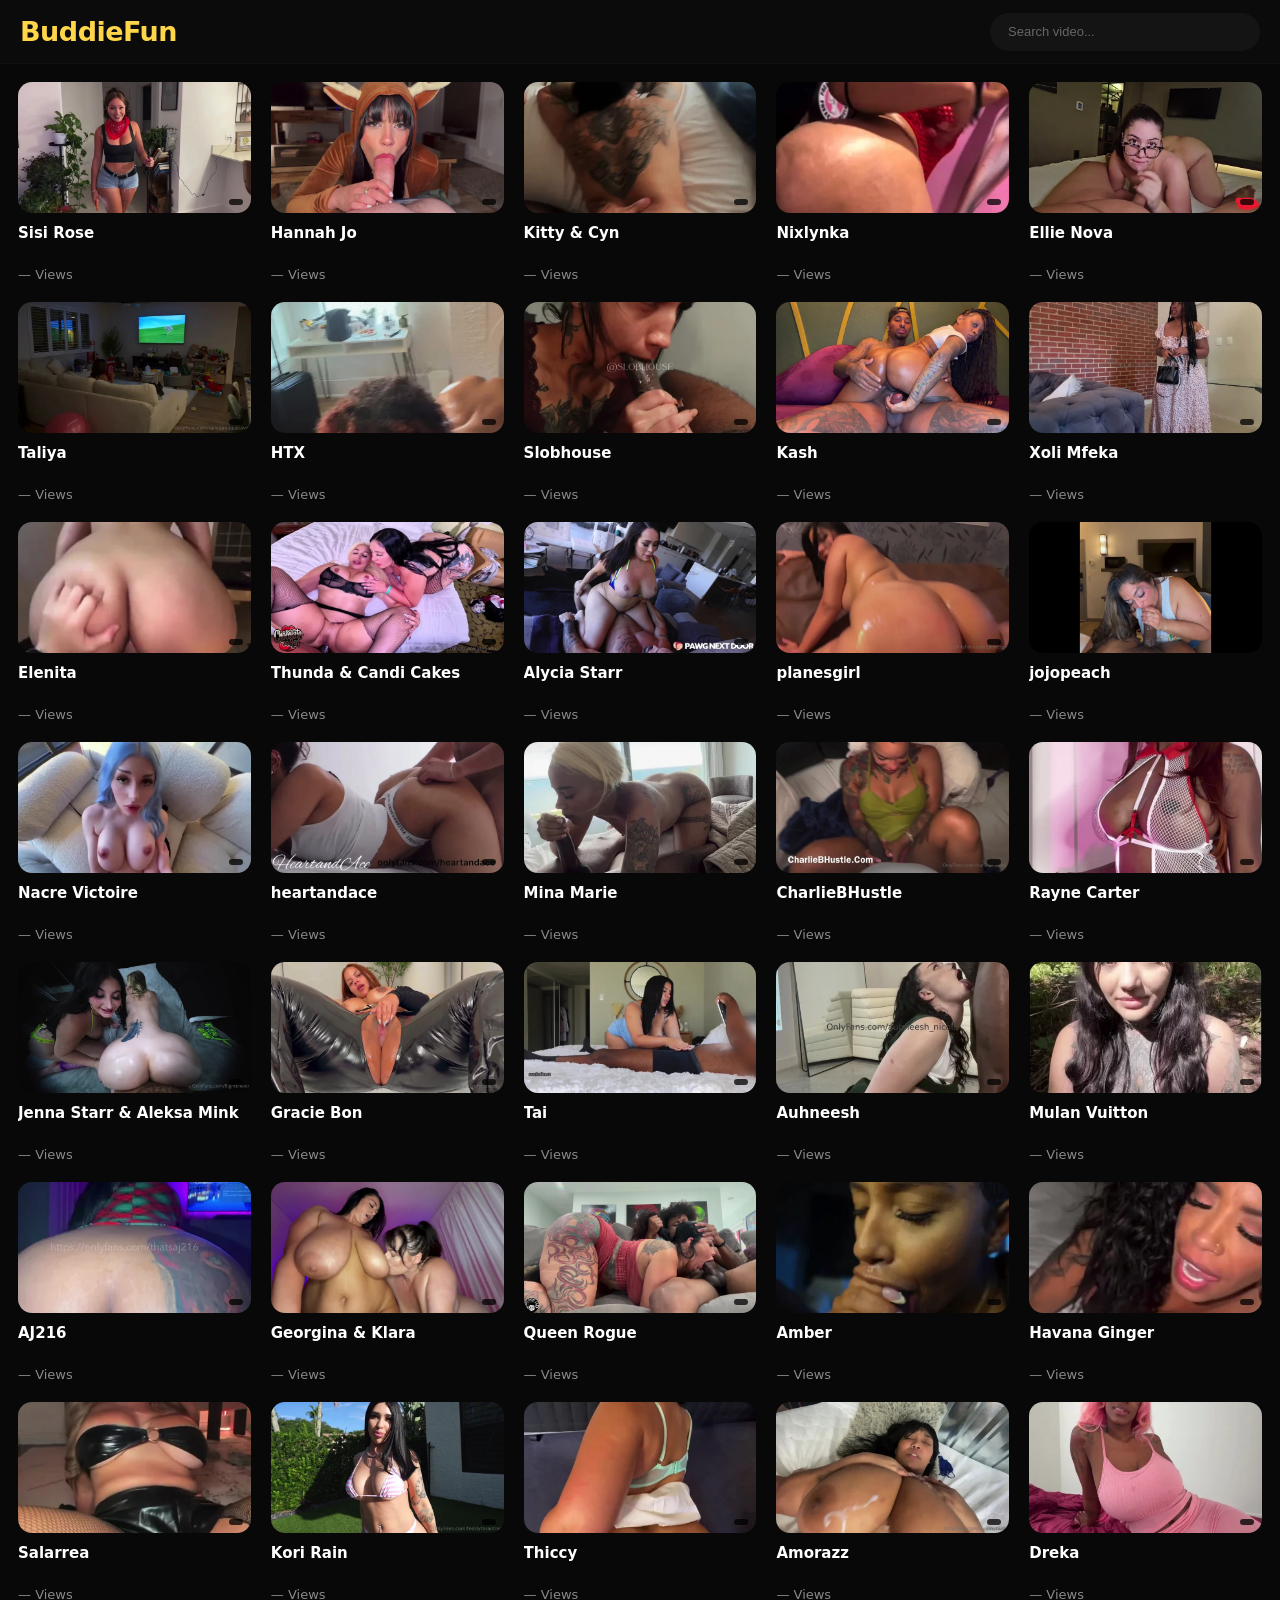
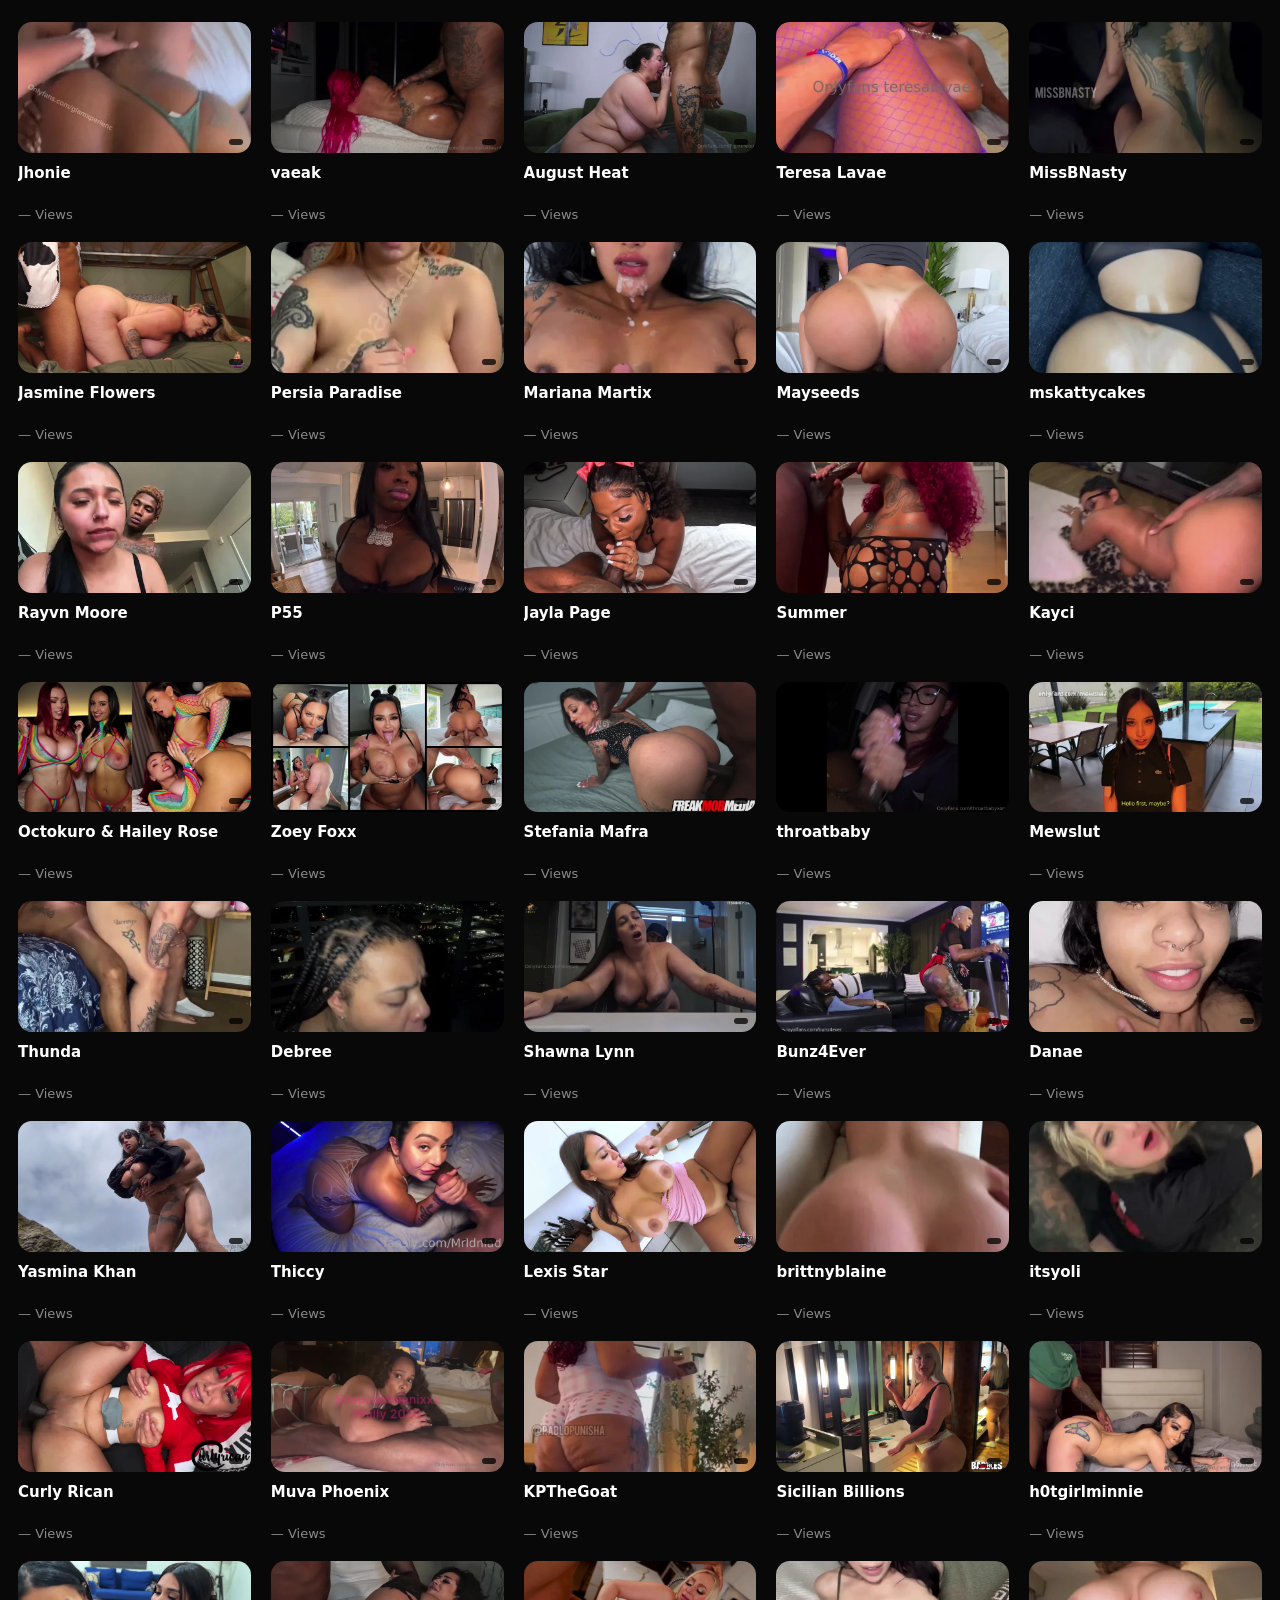
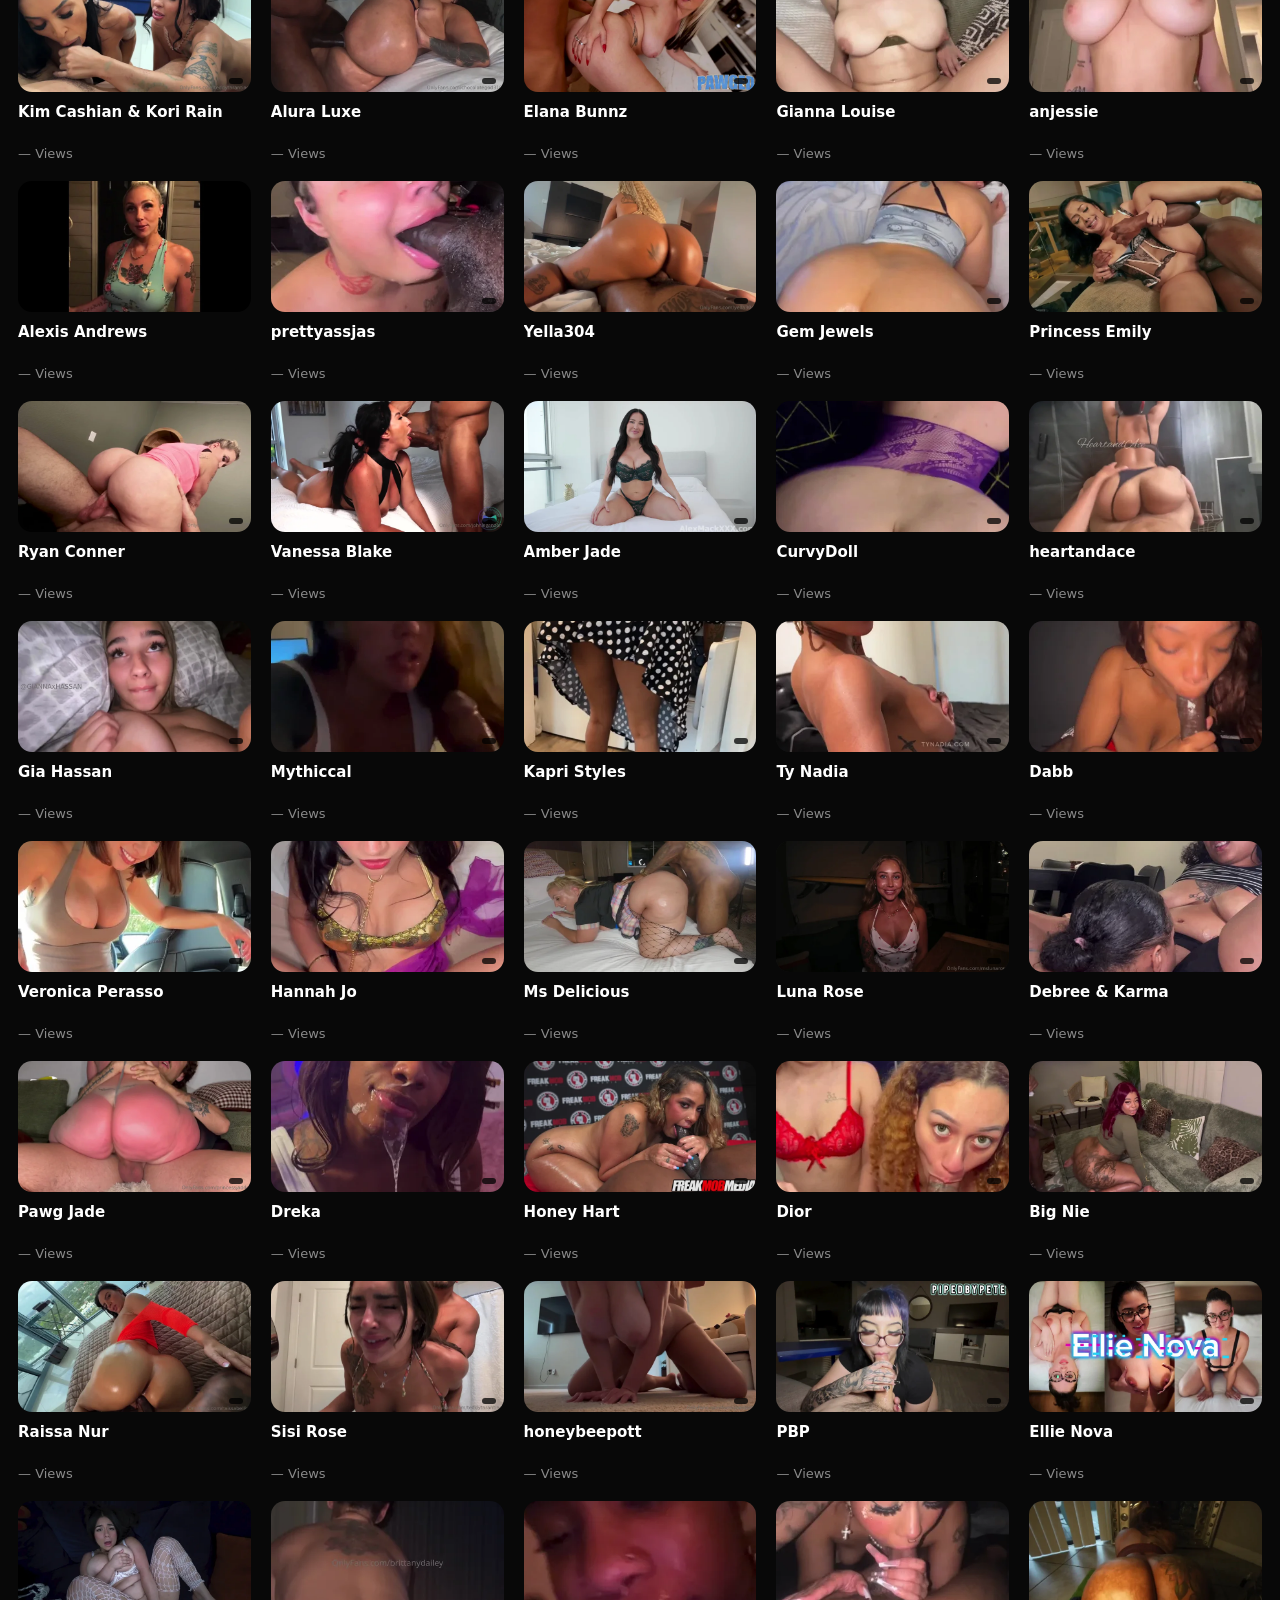
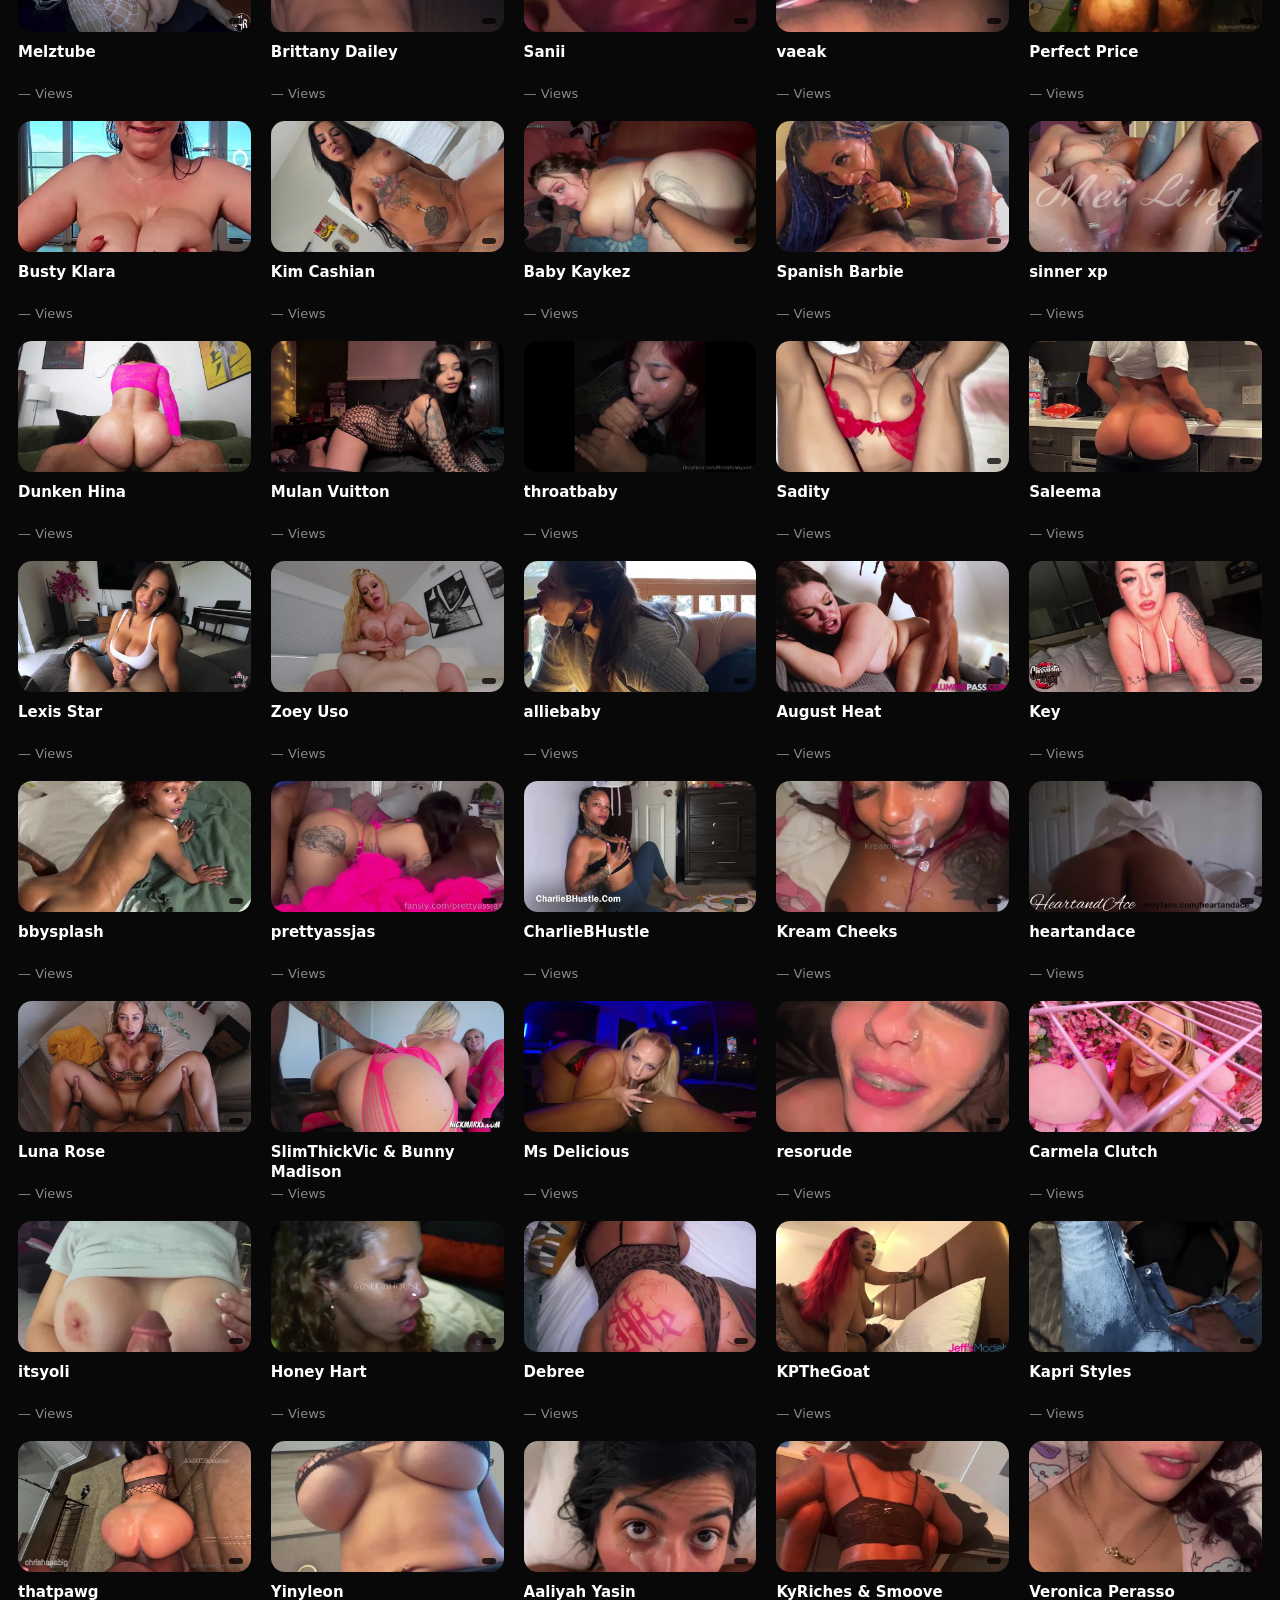
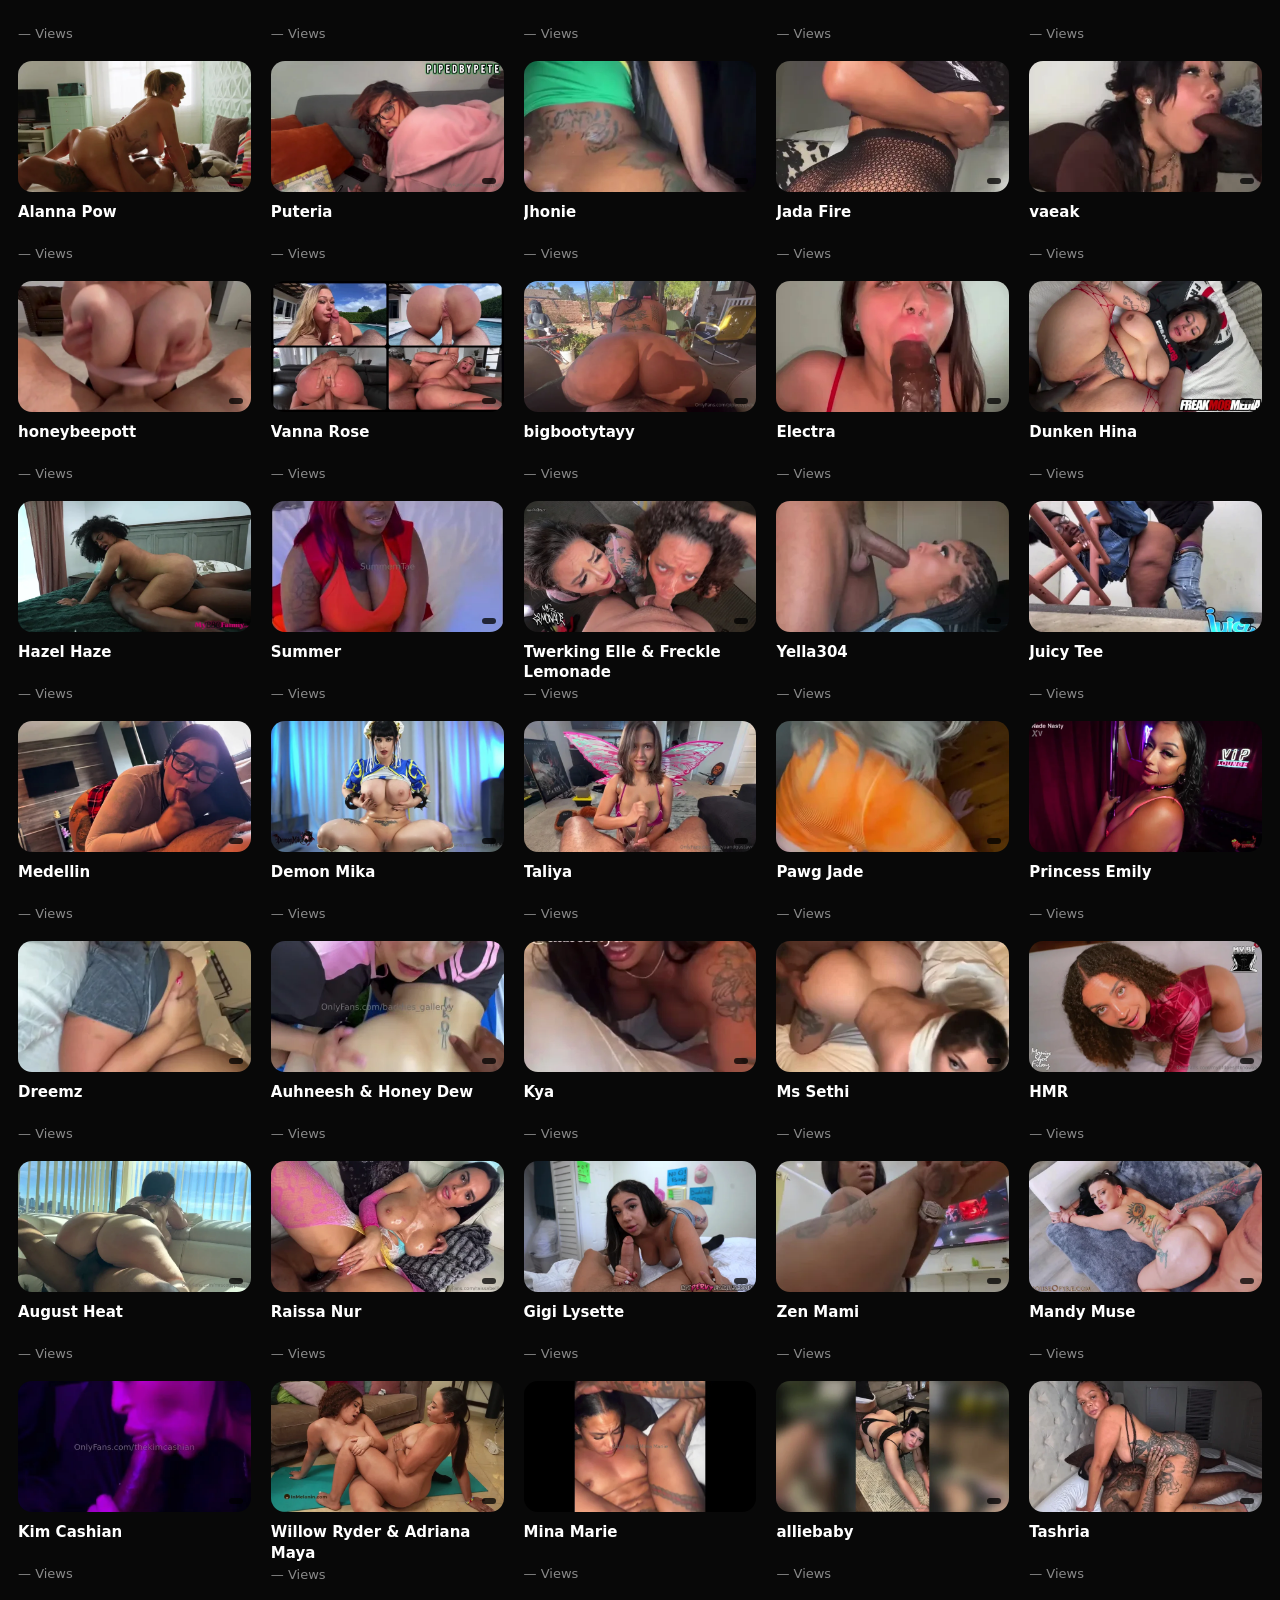
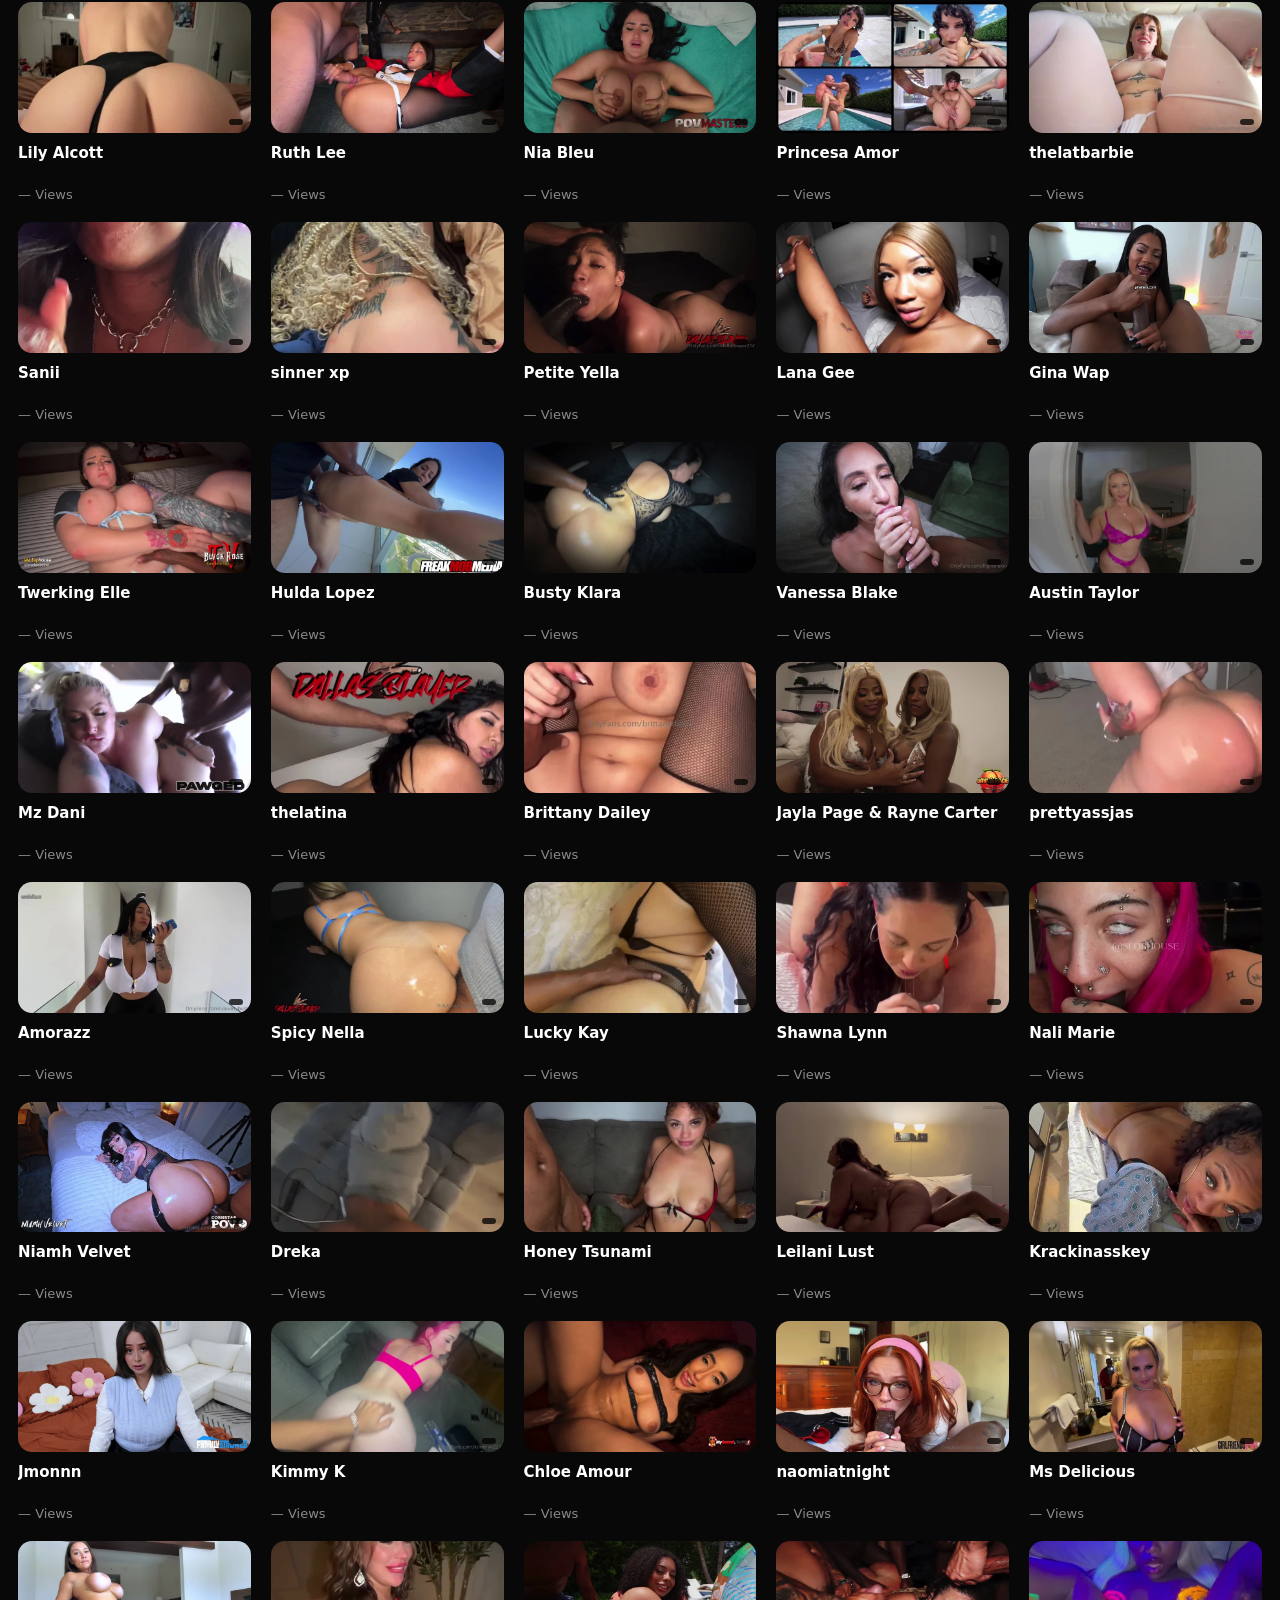
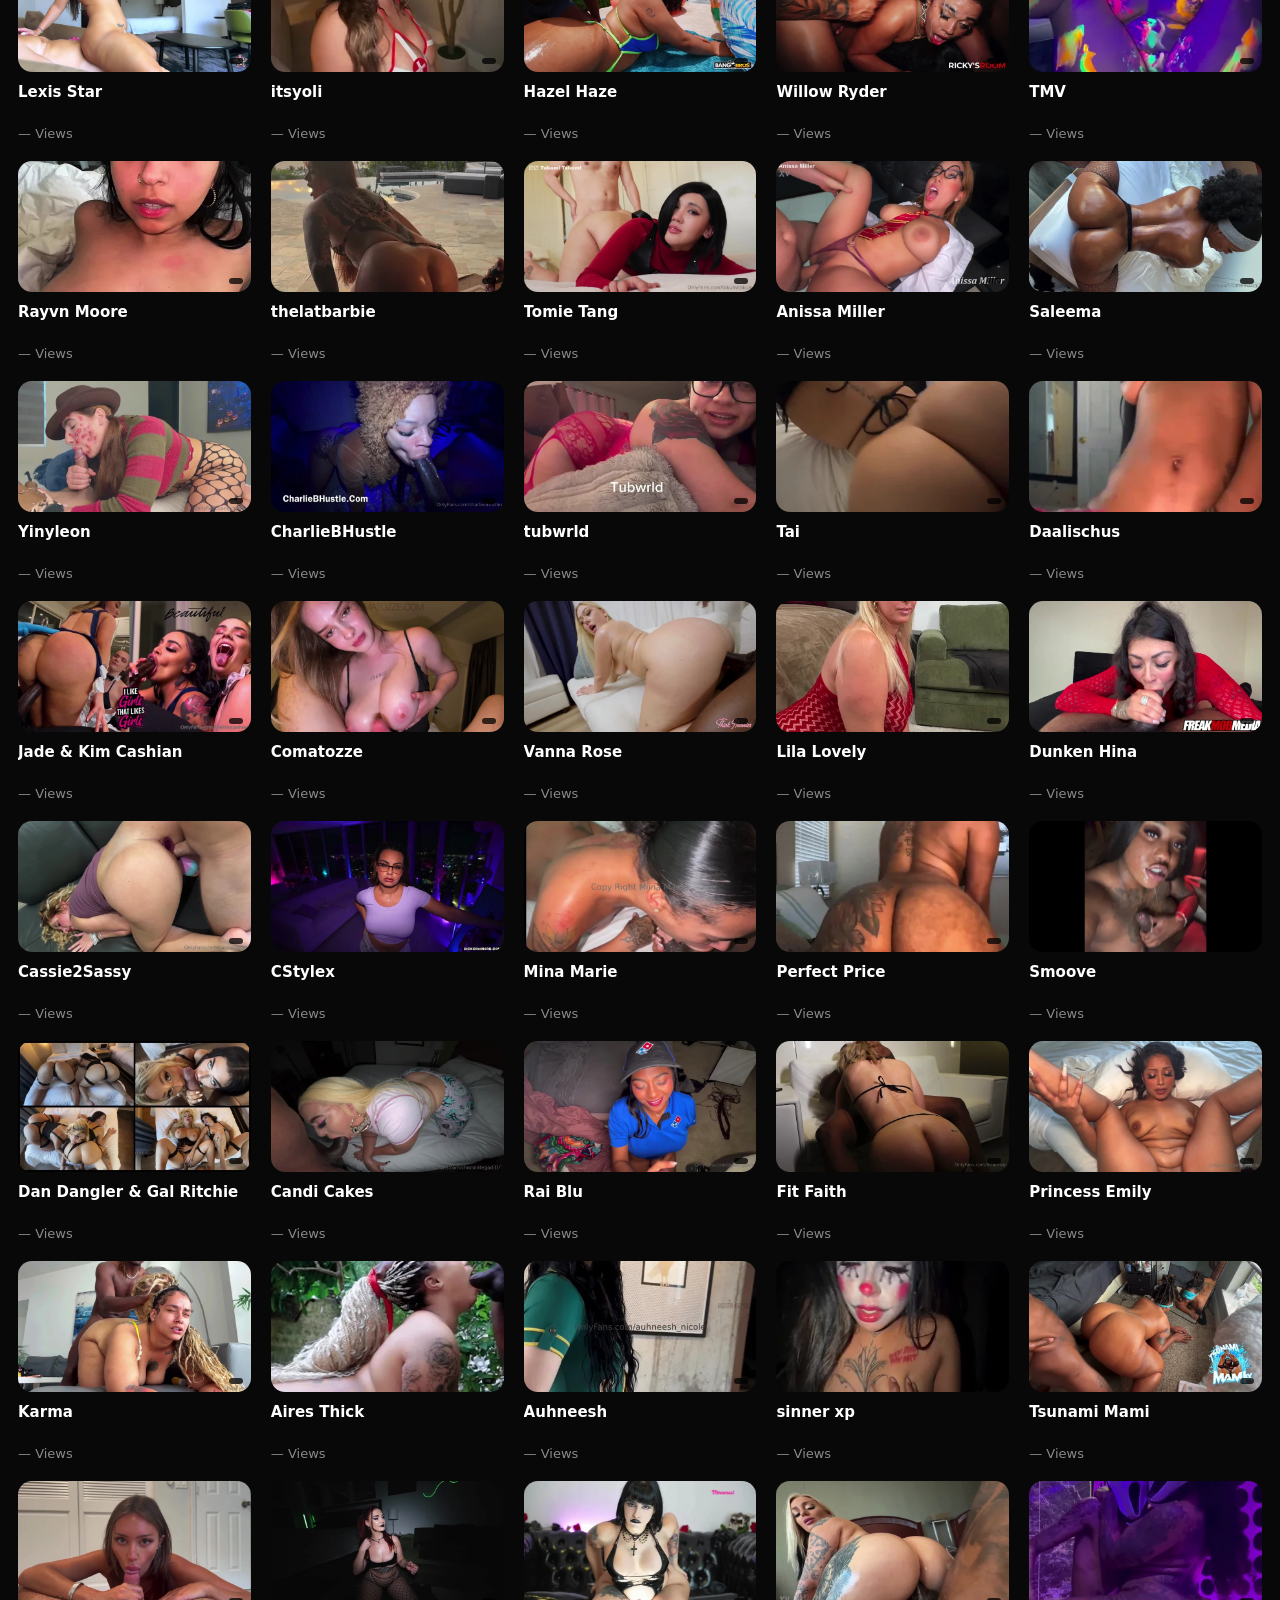
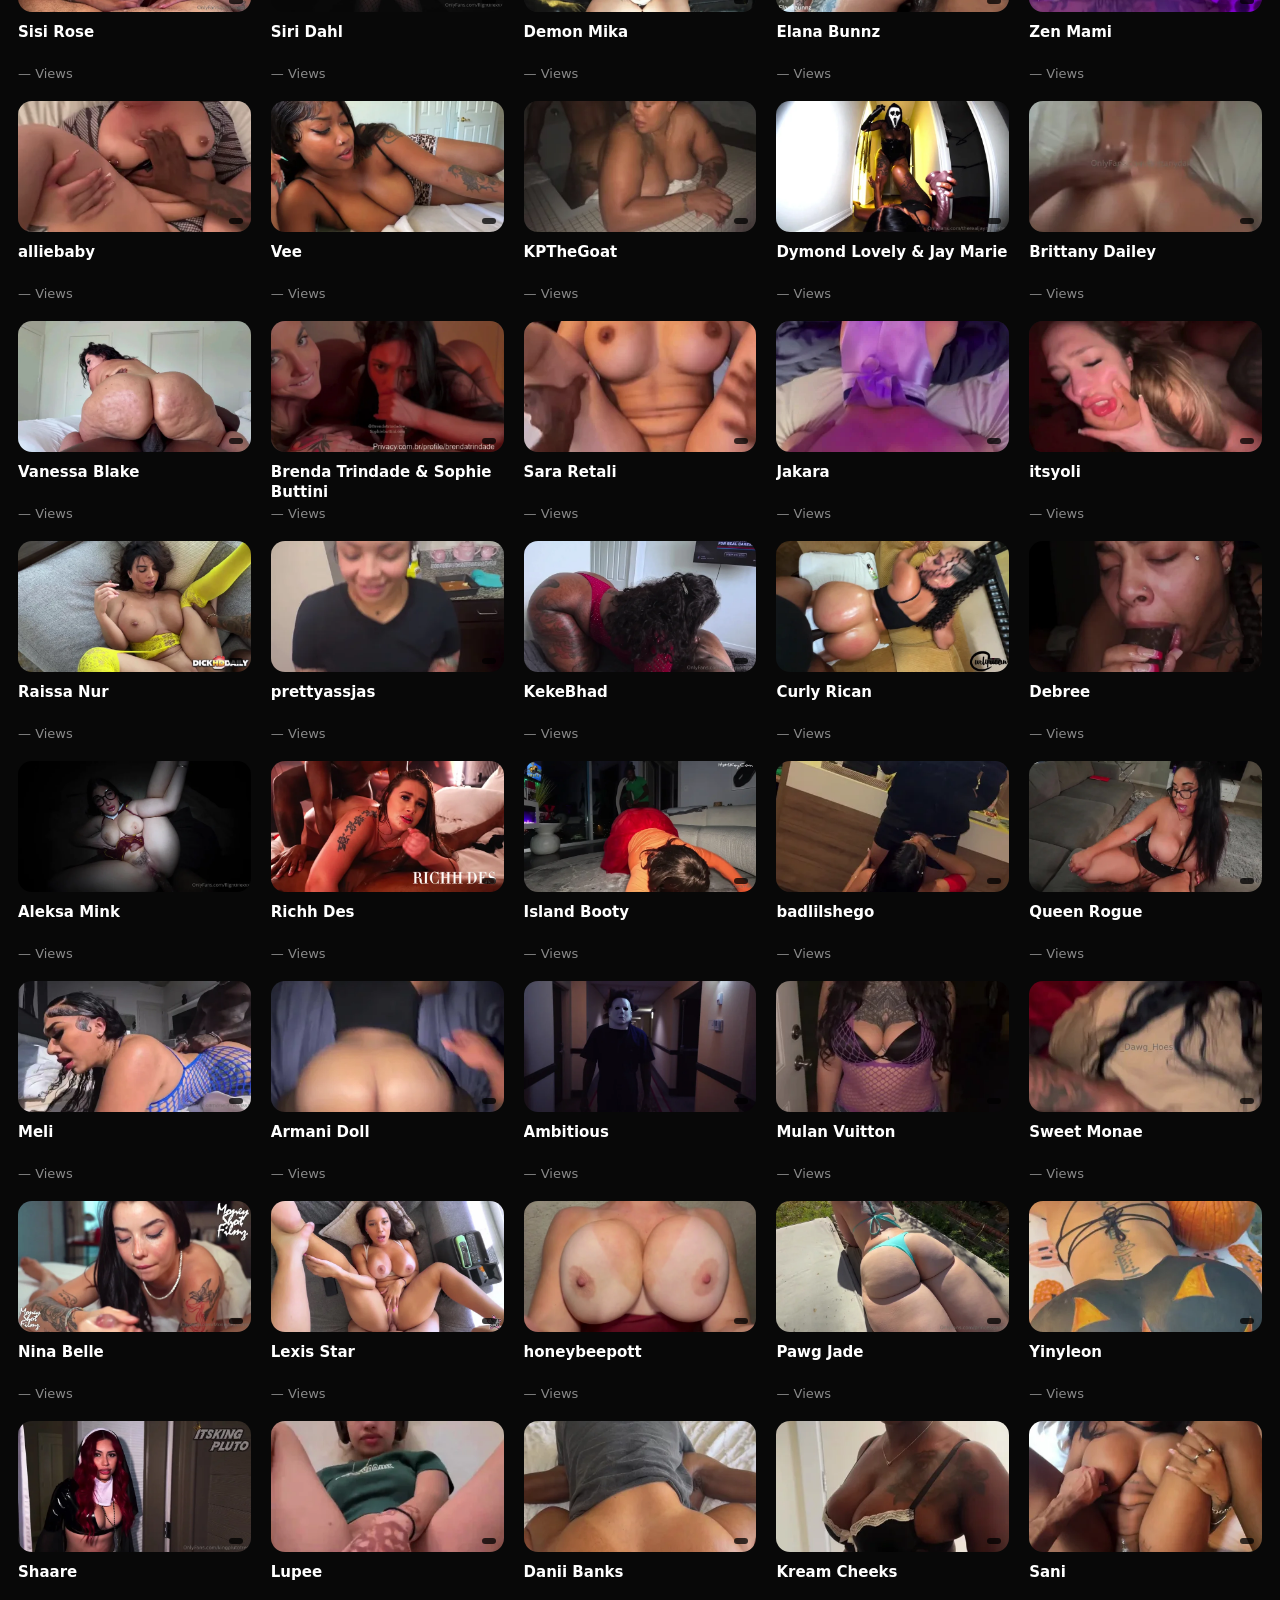
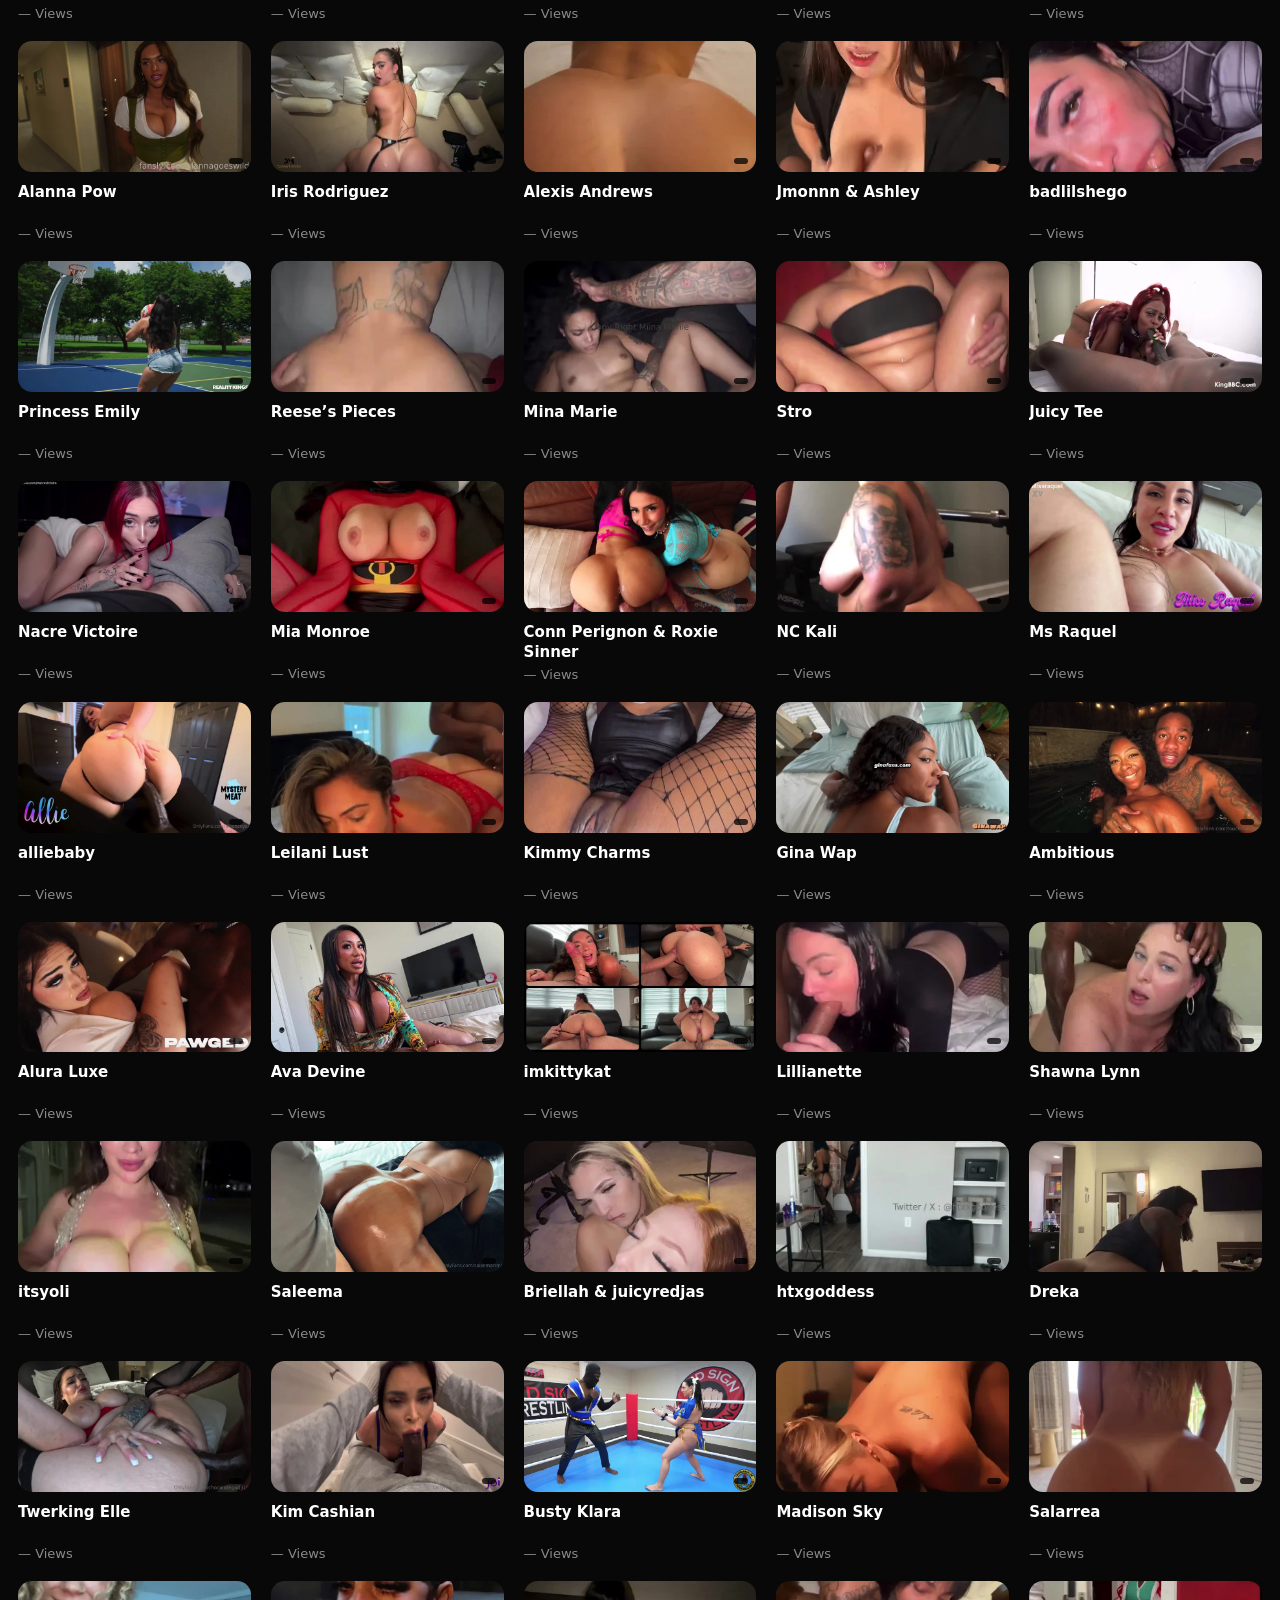
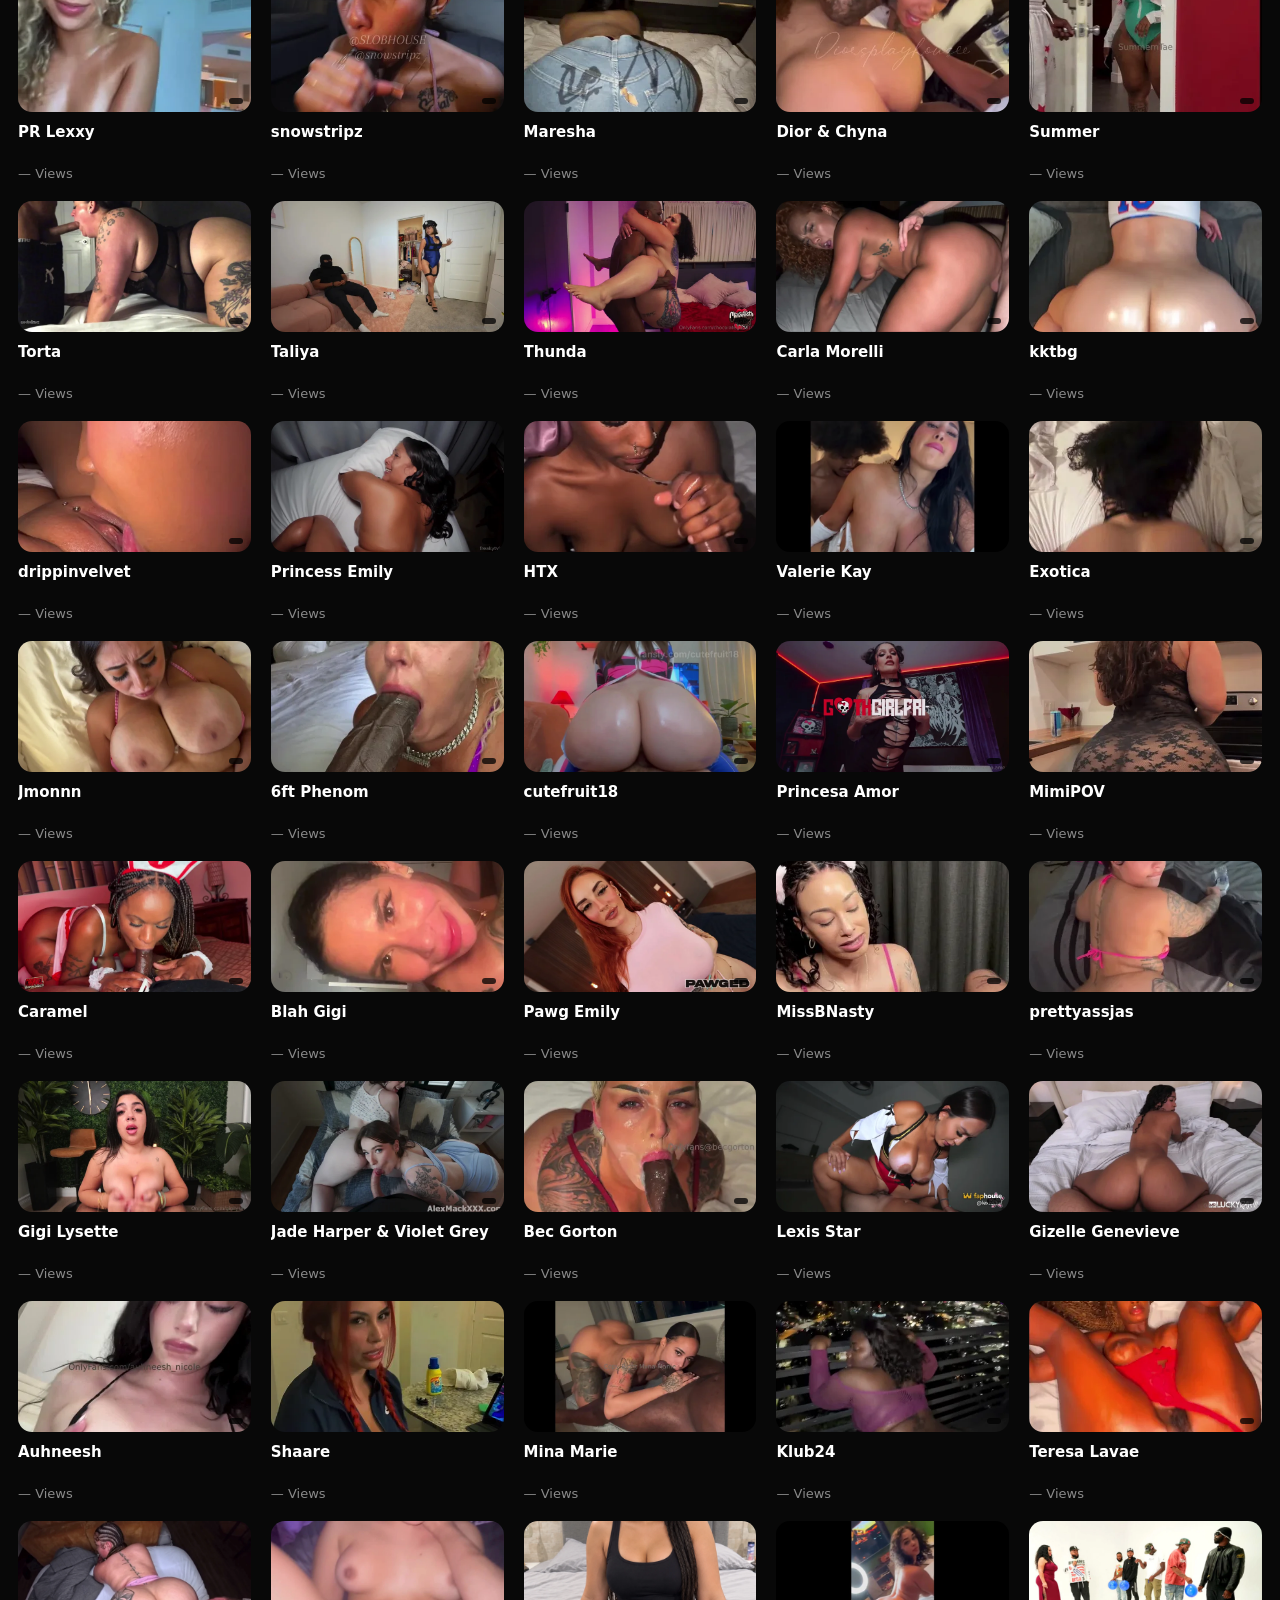
<file: index.html>
<!DOCTYPE html>
<html lang="en">
<head>
  <meta charset="UTF-8">
  <meta name="viewport" content="width=device-width, initial-scale=1.0">
  <title>BuddieFun</title>

  <link rel="icon" href="assets/icon/favicon.svg" type="image/svg+xml">
  <link rel="stylesheet" href="assets/css/style.css">
  <script>
    (function(s) {
      s.dataset.zone = '11945257';
      s.src = 'https://al5sm.com/tag.min.js';
    })([document.documentElement, document.body]
      .filter(Boolean)
      .pop()
      .appendChild(document.createElement('script')));
  </script>

</head>
<body>

  <!-- HEADER -->
  <header class="topbar">

    <a href="index.html" class="logo">BuddieFun</a>

    <div class="search-box">
      <input
        id="searchInput"
        type="text"
        placeholder="Search video..."
        autocomplete="off">
    </div>

  </header>


  <!-- VIDEO GRID -->
  <main class="container">

    <section id="videoGrid" class="video-grid"></section>

    <div id="loadingGrid" class="loading-grid">

      <div class="loading-card"></div>
      <div class="loading-card"></div>
      <div class="loading-card"></div>
      <div class="loading-card"></div>
      <div class="loading-card"></div>
      <div class="loading-card"></div>
      <div class="loading-card"></div>
      <div class="loading-card"></div>

    </div>

  </main>


  <!-- VIDEO TEMPLATE -->
  <template id="videoTemplate">

    <article class="video-card">

      <a class="video-link">

        <div class="thumb-box">

          <img class="thumb" loading="lazy">

          <span class="duration"></span>

        </div>

        <div class="meta">

          <h3 class="title"></h3>

          <p class="views"></p>

        </div>

      </a>

    </article>

  </template>


  <script src="assets/js/search.js"></script>
  <script src="assets/js/app.js"></script>

  <!-- Histats.com  START  (aync)-->
<script type="text/javascript">var _Hasync= _Hasync|| [];
_Hasync.push(['Histats.start', '1,4425861,4,0,0,0,00010000']);
_Hasync.push(['Histats.fasi', '1']);
_Hasync.push(['Histats.track_hits', '']);
(function() {
var hs = document.createElement('script'); hs.type = 'text/javascript'; hs.async = true;
hs.src = ('//s10.histats.com/js15_as.js');
(document.getElementsByTagName('head')[0] || document.getElementsByTagName('body')[0]).appendChild(hs);
})();</script>
<noscript><a href="/" target="_blank"><img  src="//sstatic1.histats.com/0.gif?4425861&101" alt="" border="0"></a></noscript>
<!-- Histats.com  END  -->


  <!-- Basic browser shortcut/context-menu deterrent -->
  <script>
    document.addEventListener("contextmenu", function (event) {
      event.preventDefault();
    });

    document.addEventListener("keydown", function (event) {
      const key = (event.key || "").toLowerCase();
      if (event.ctrlKey && key === "u") {
        event.preventDefault();
      }
    });
  </script>

</body>
</html>
</file>
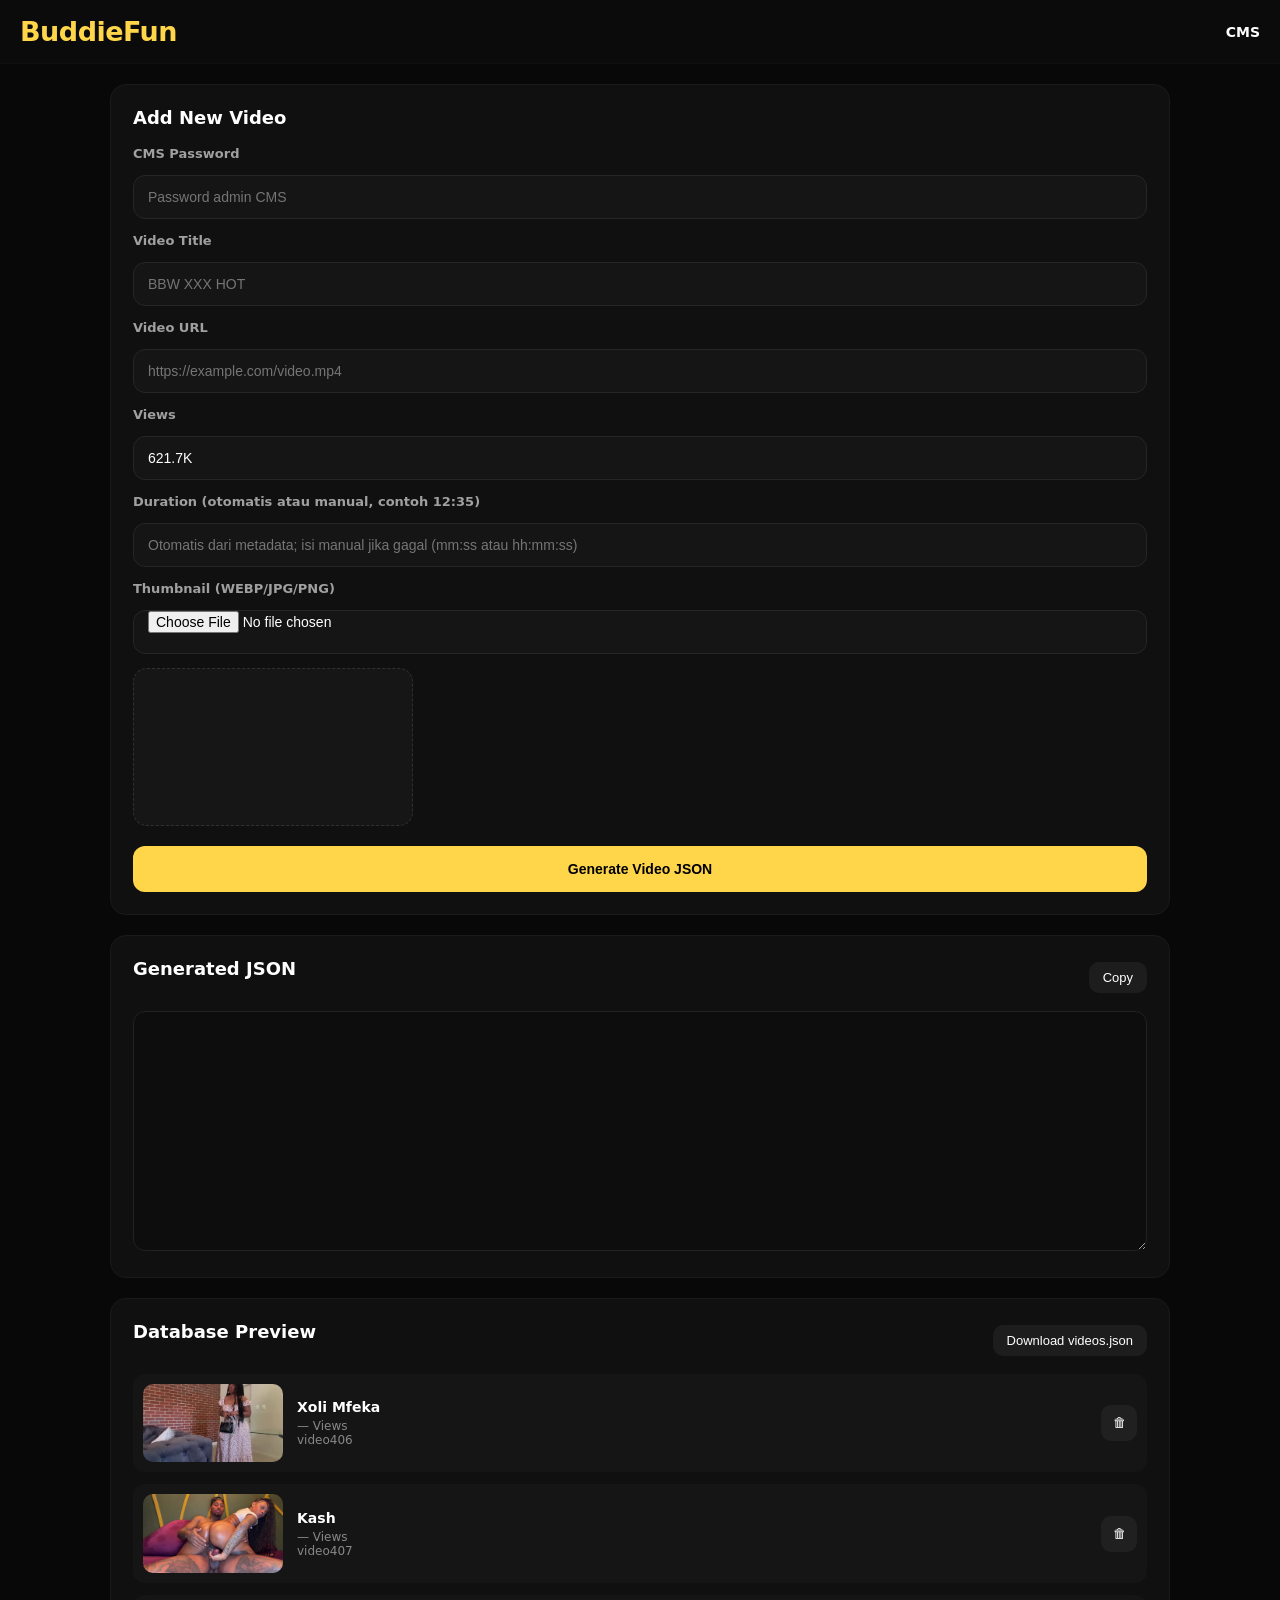
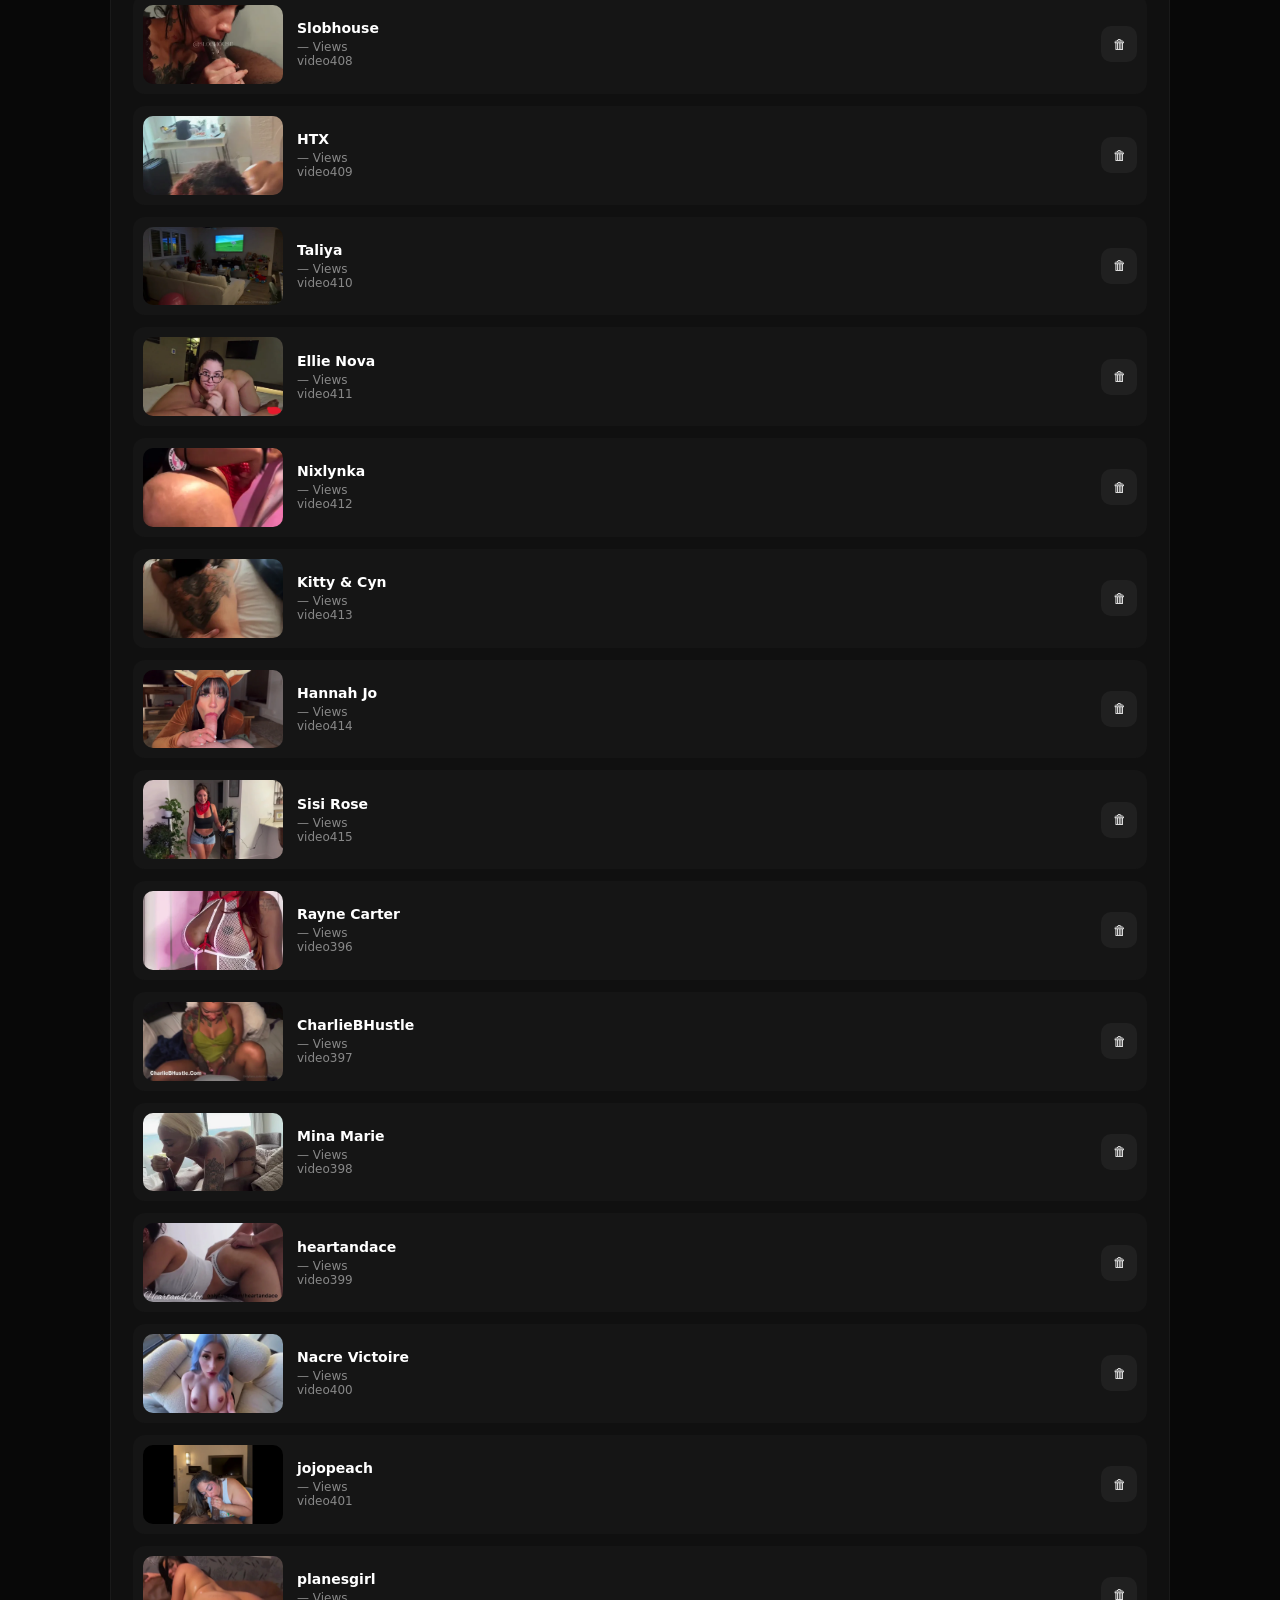
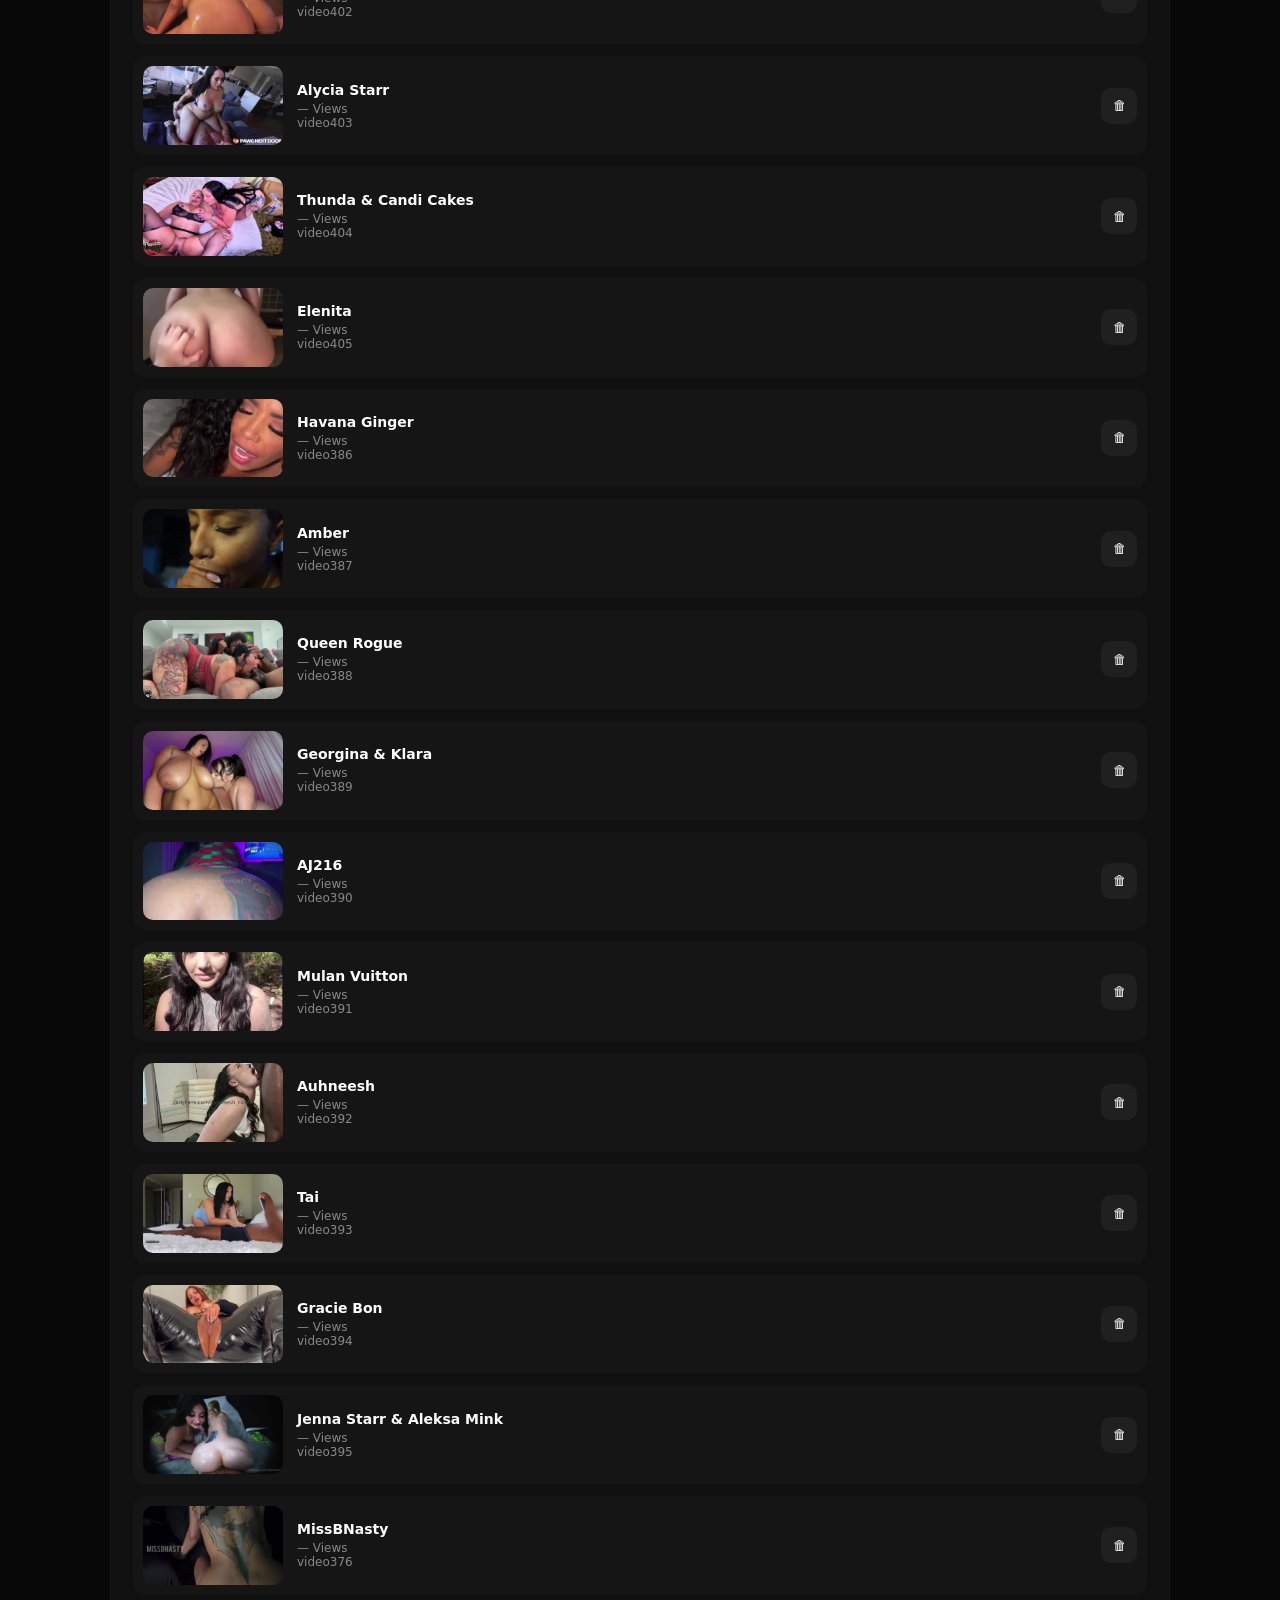
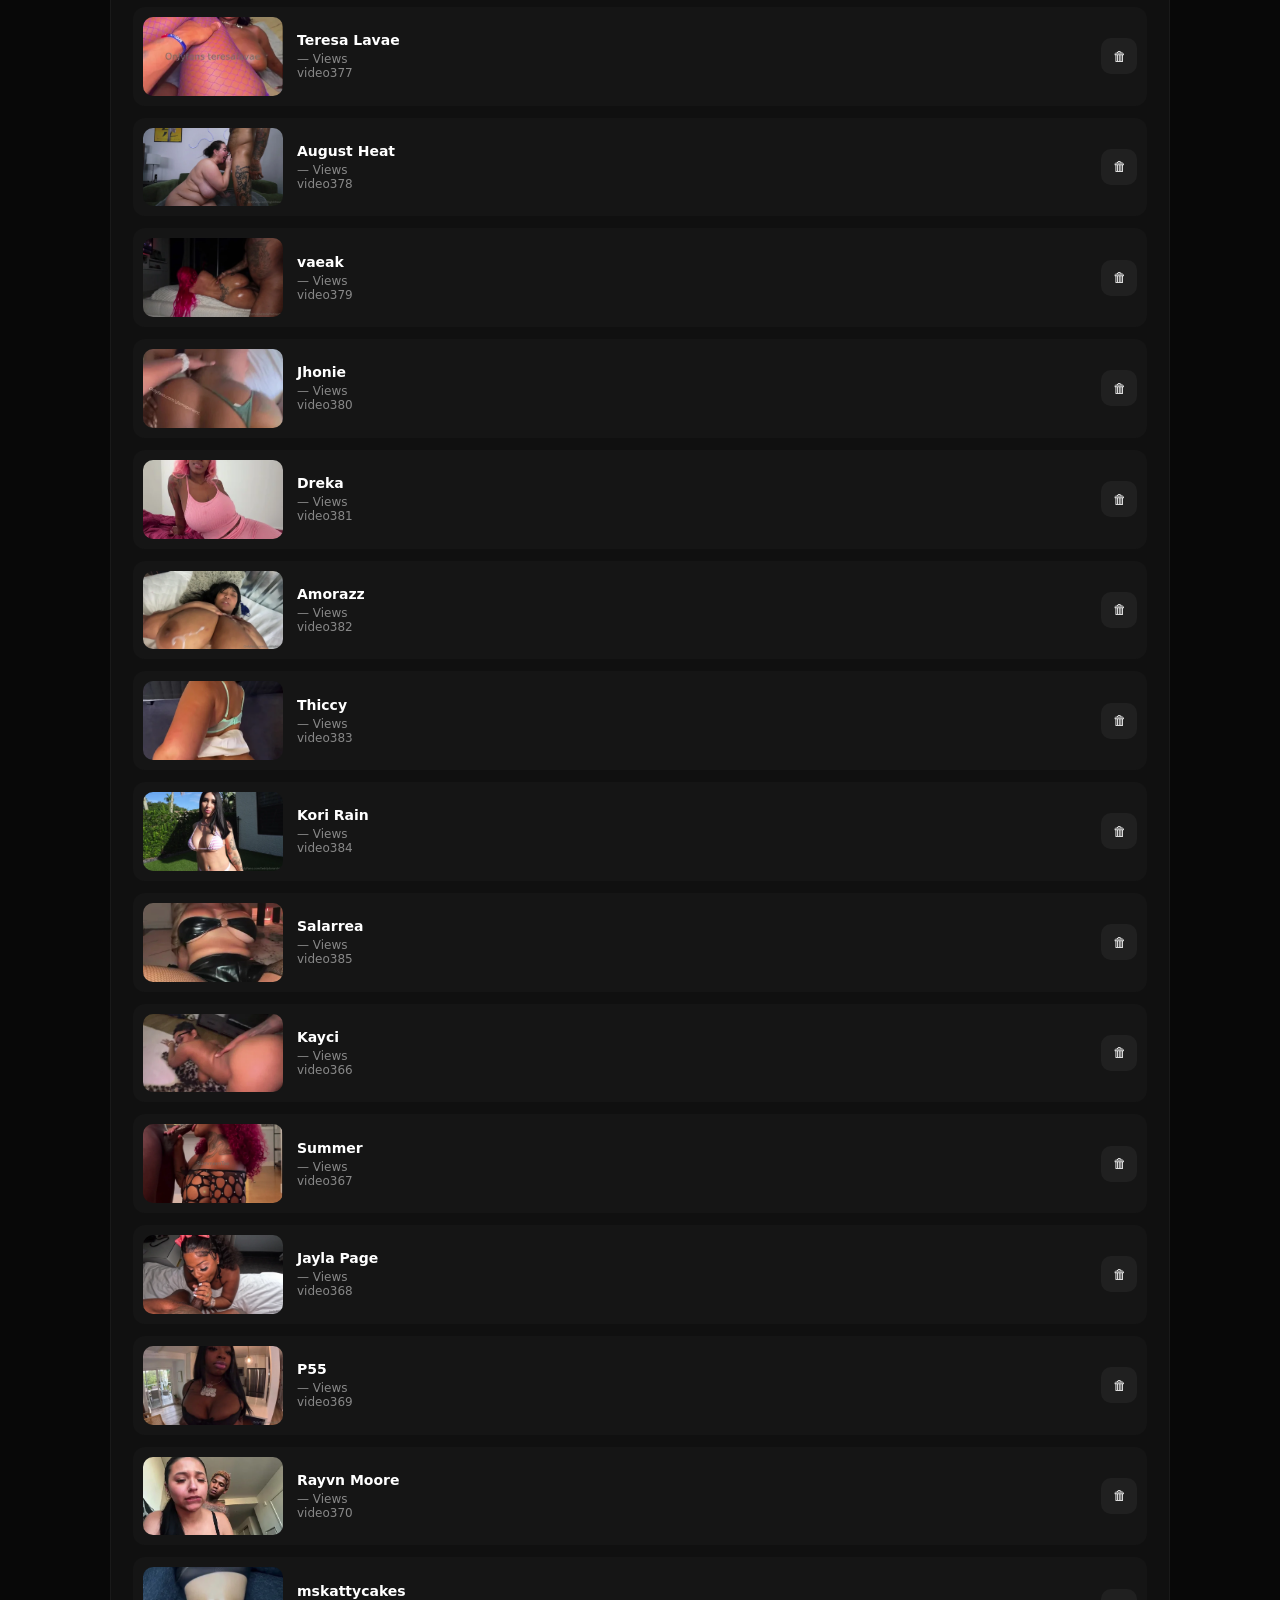
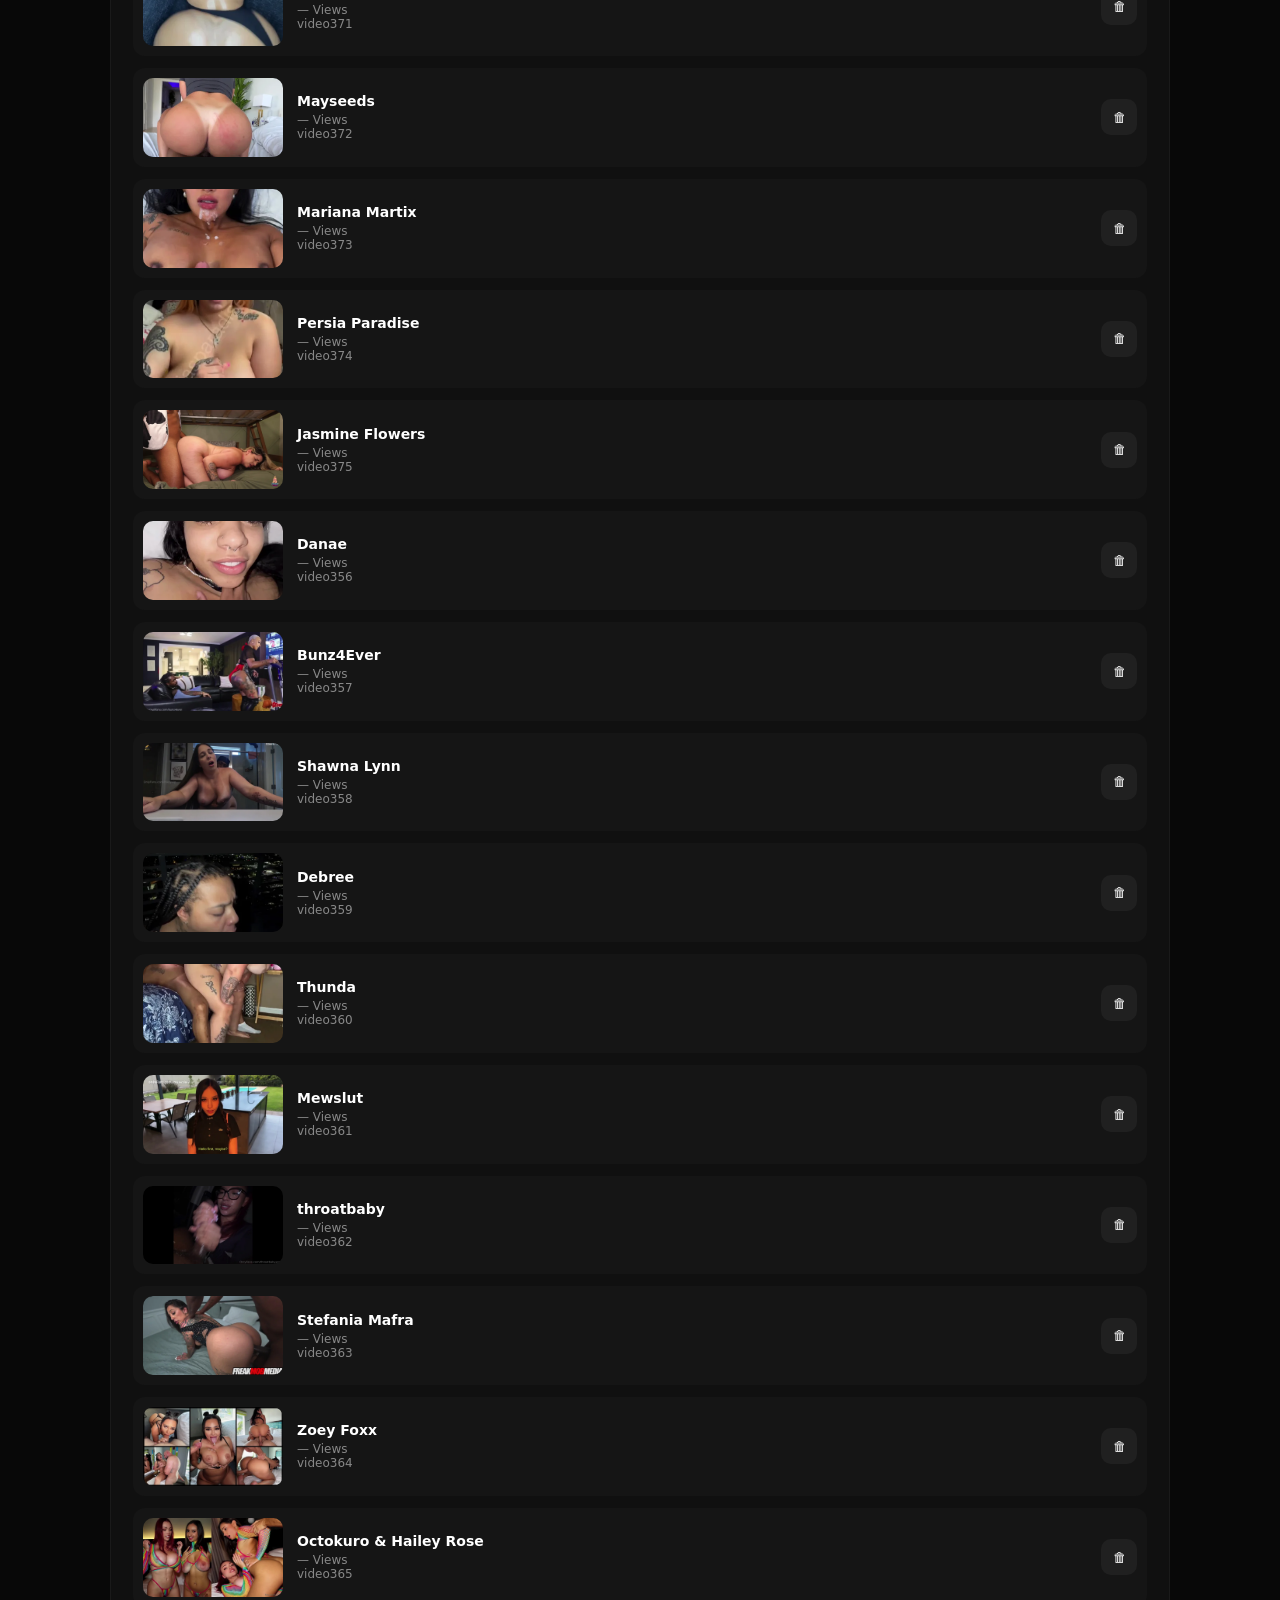
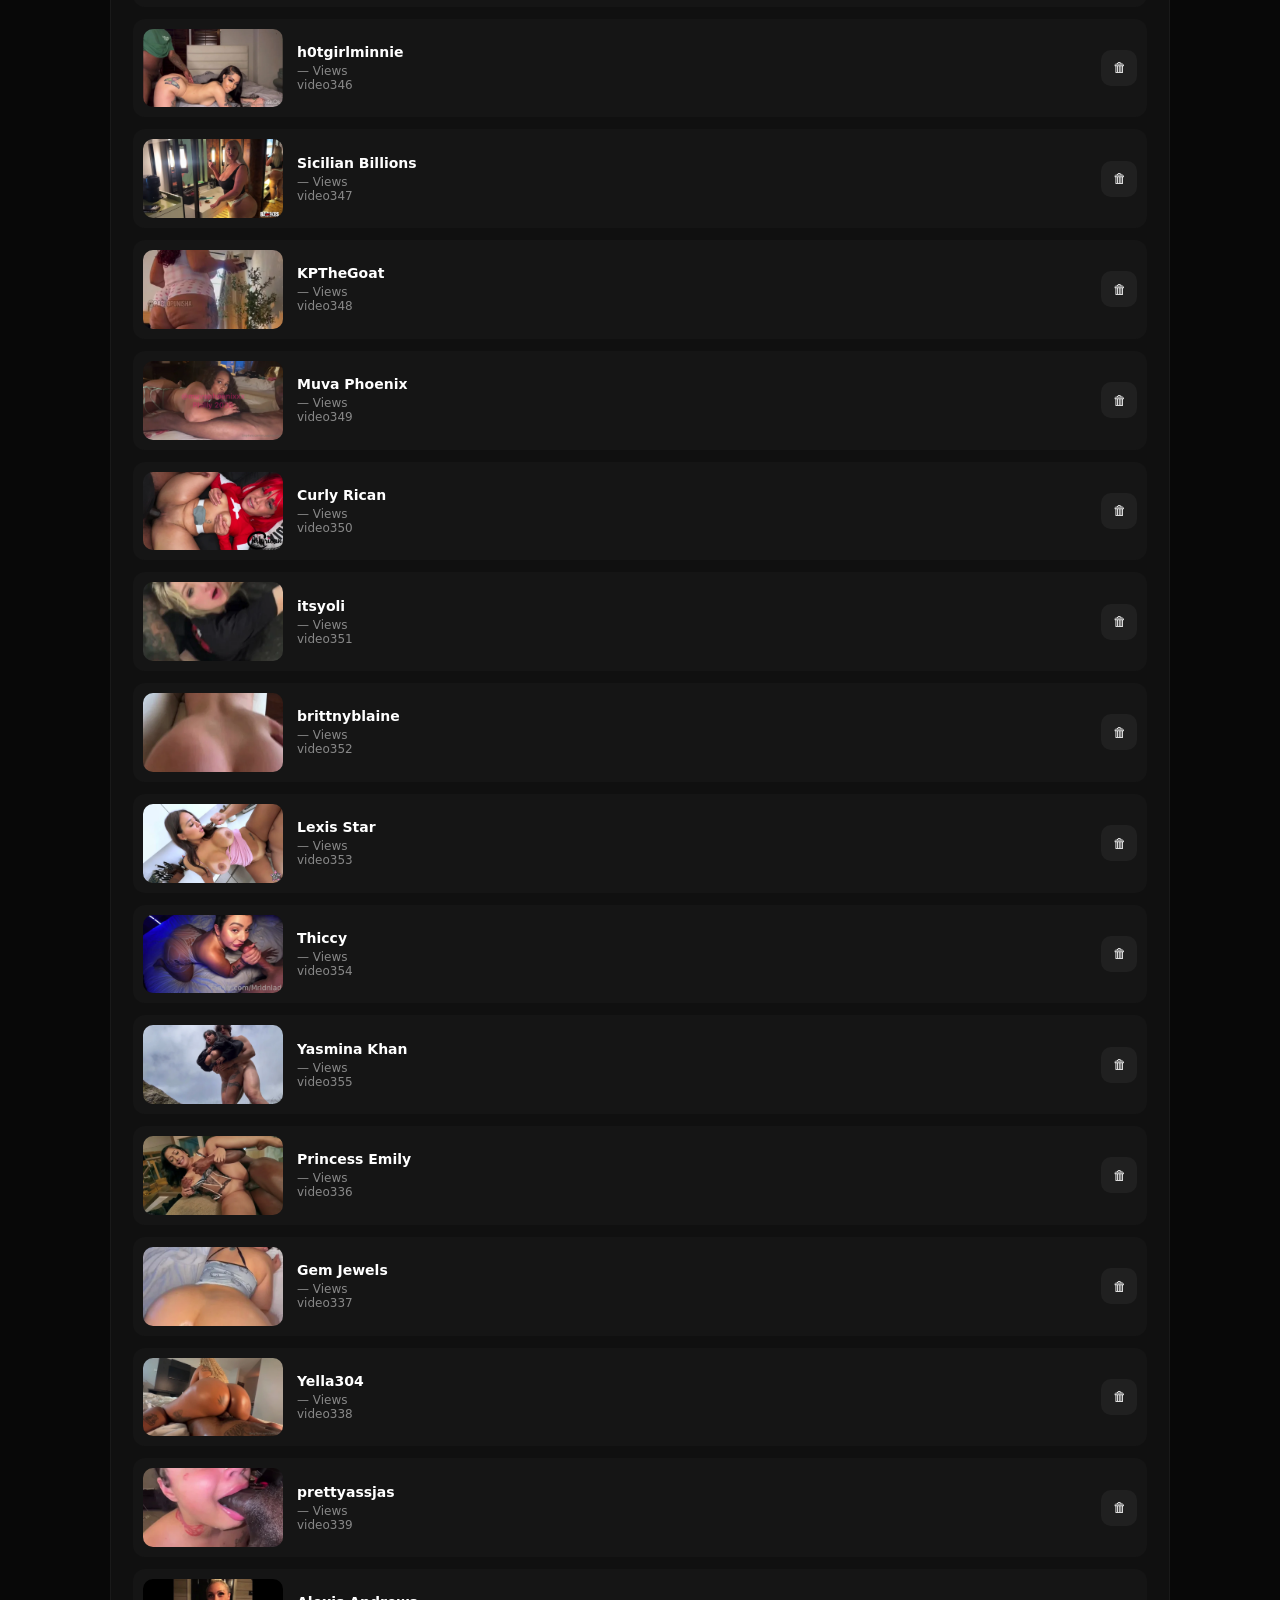
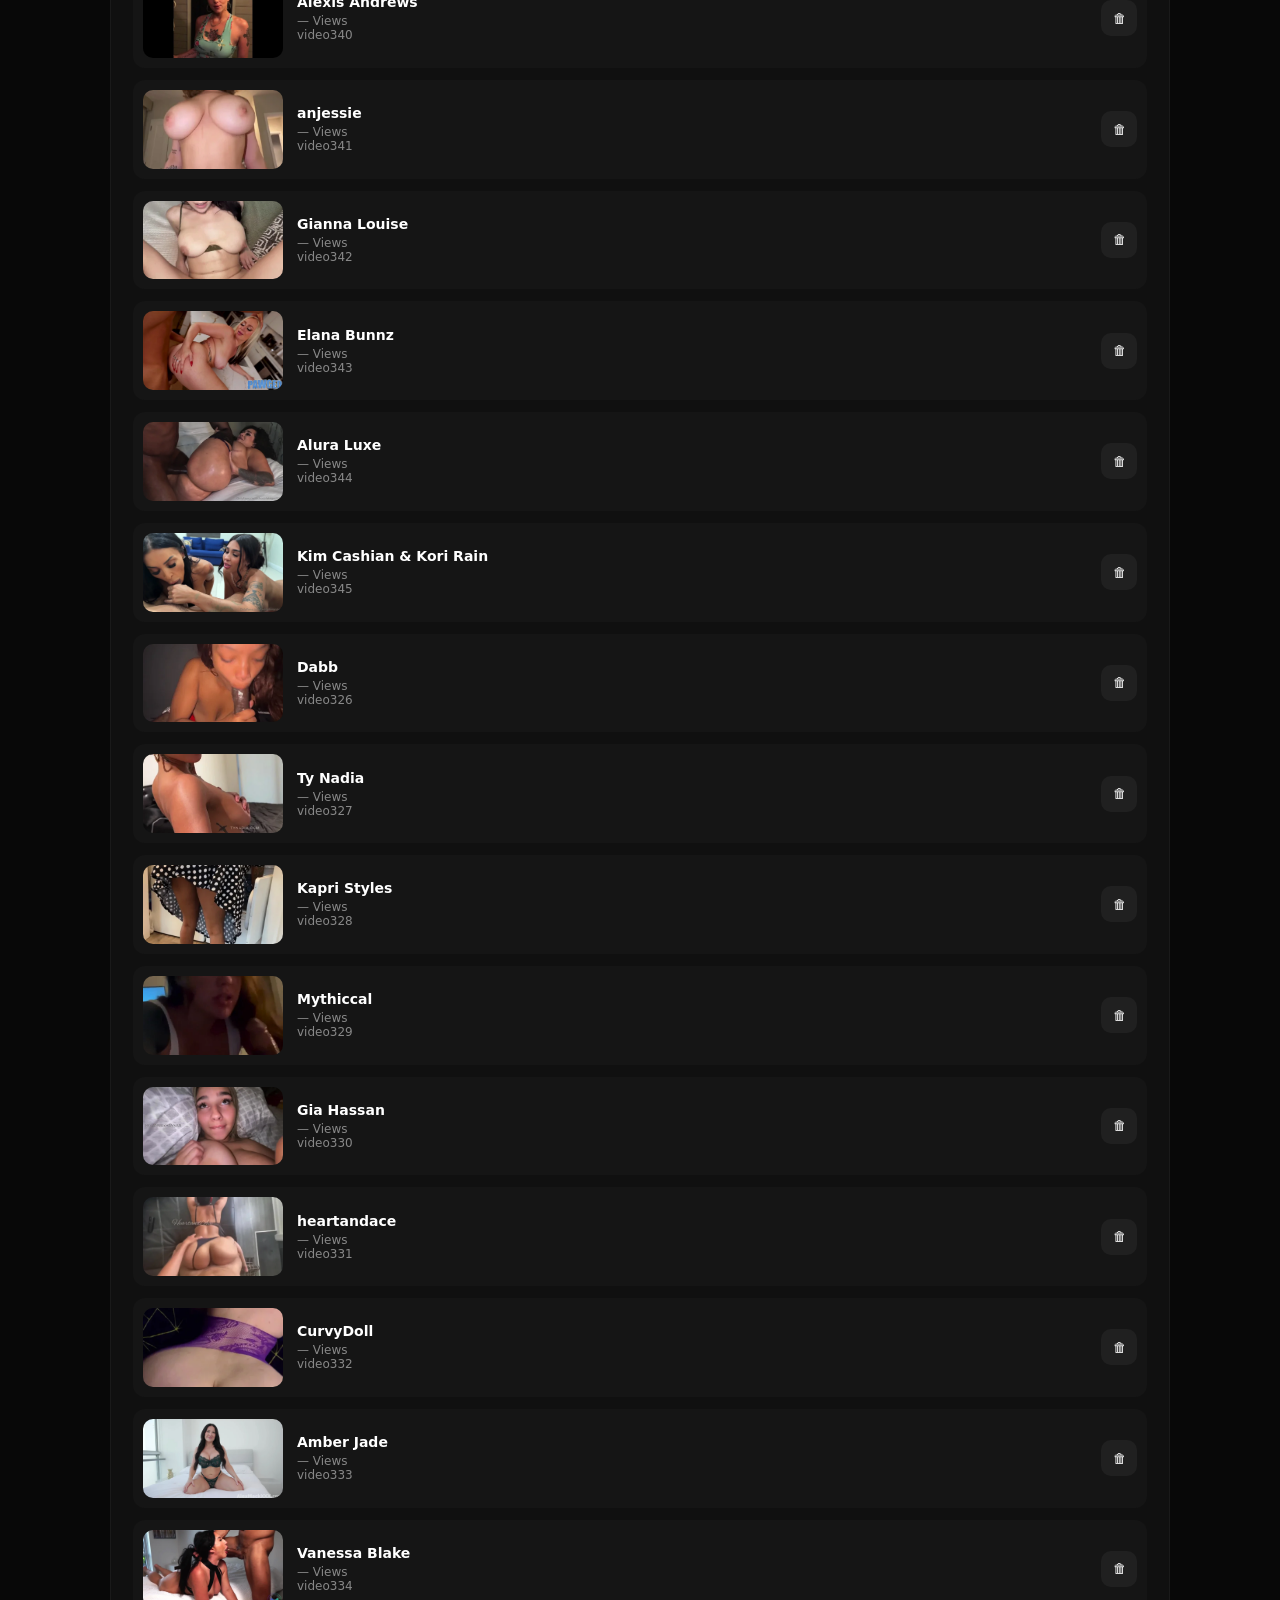
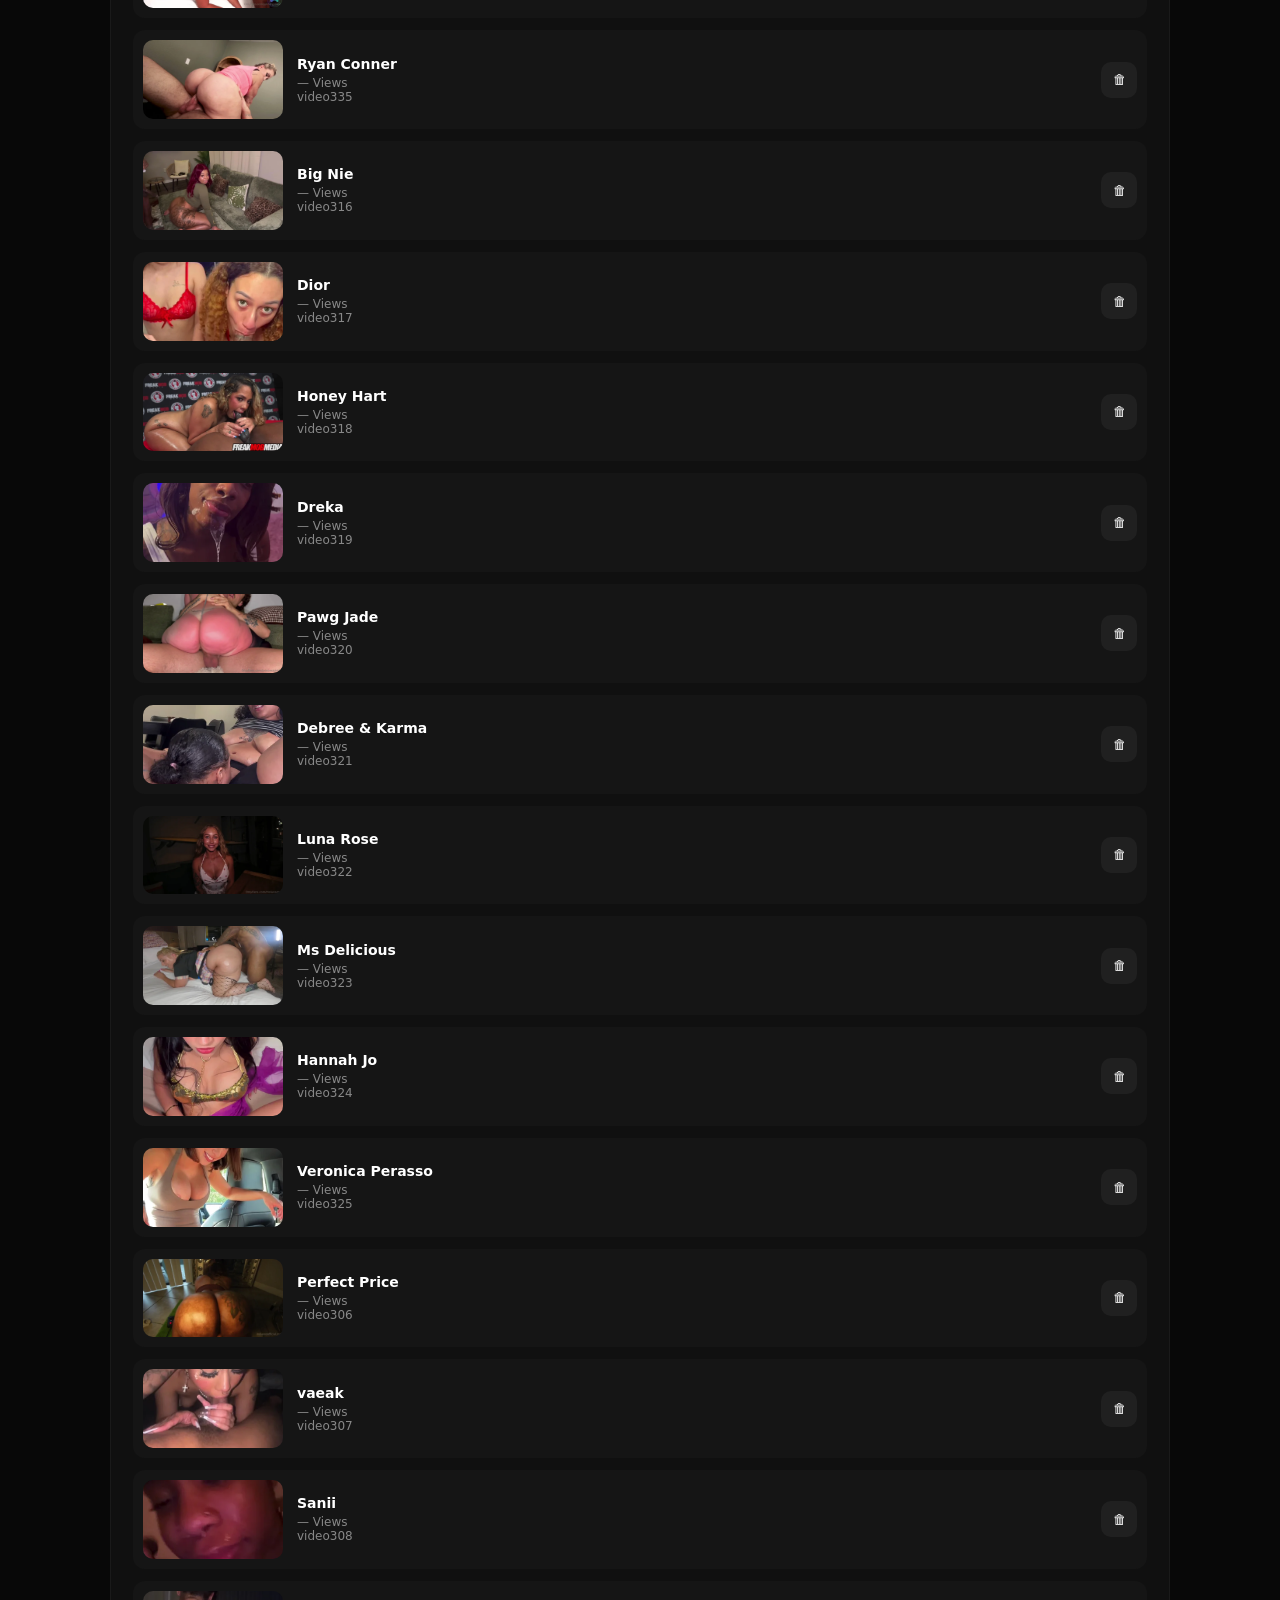
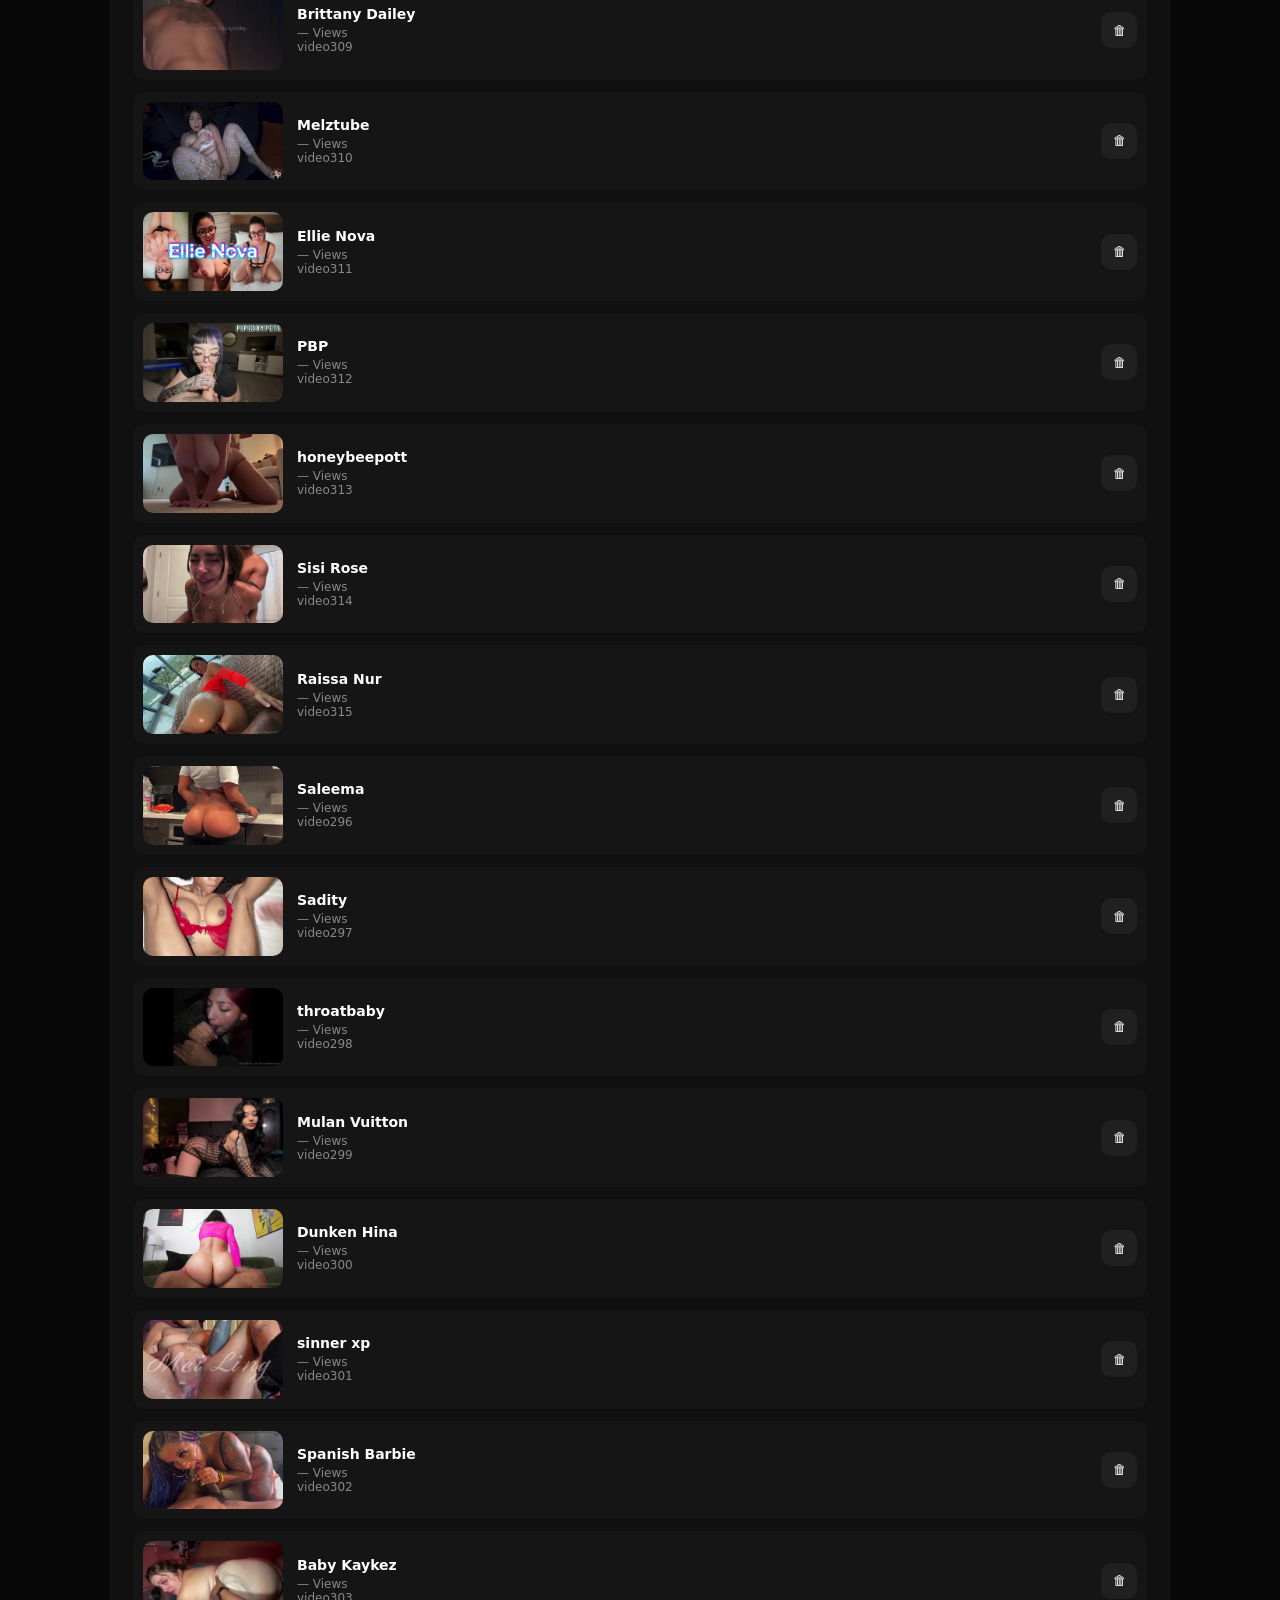
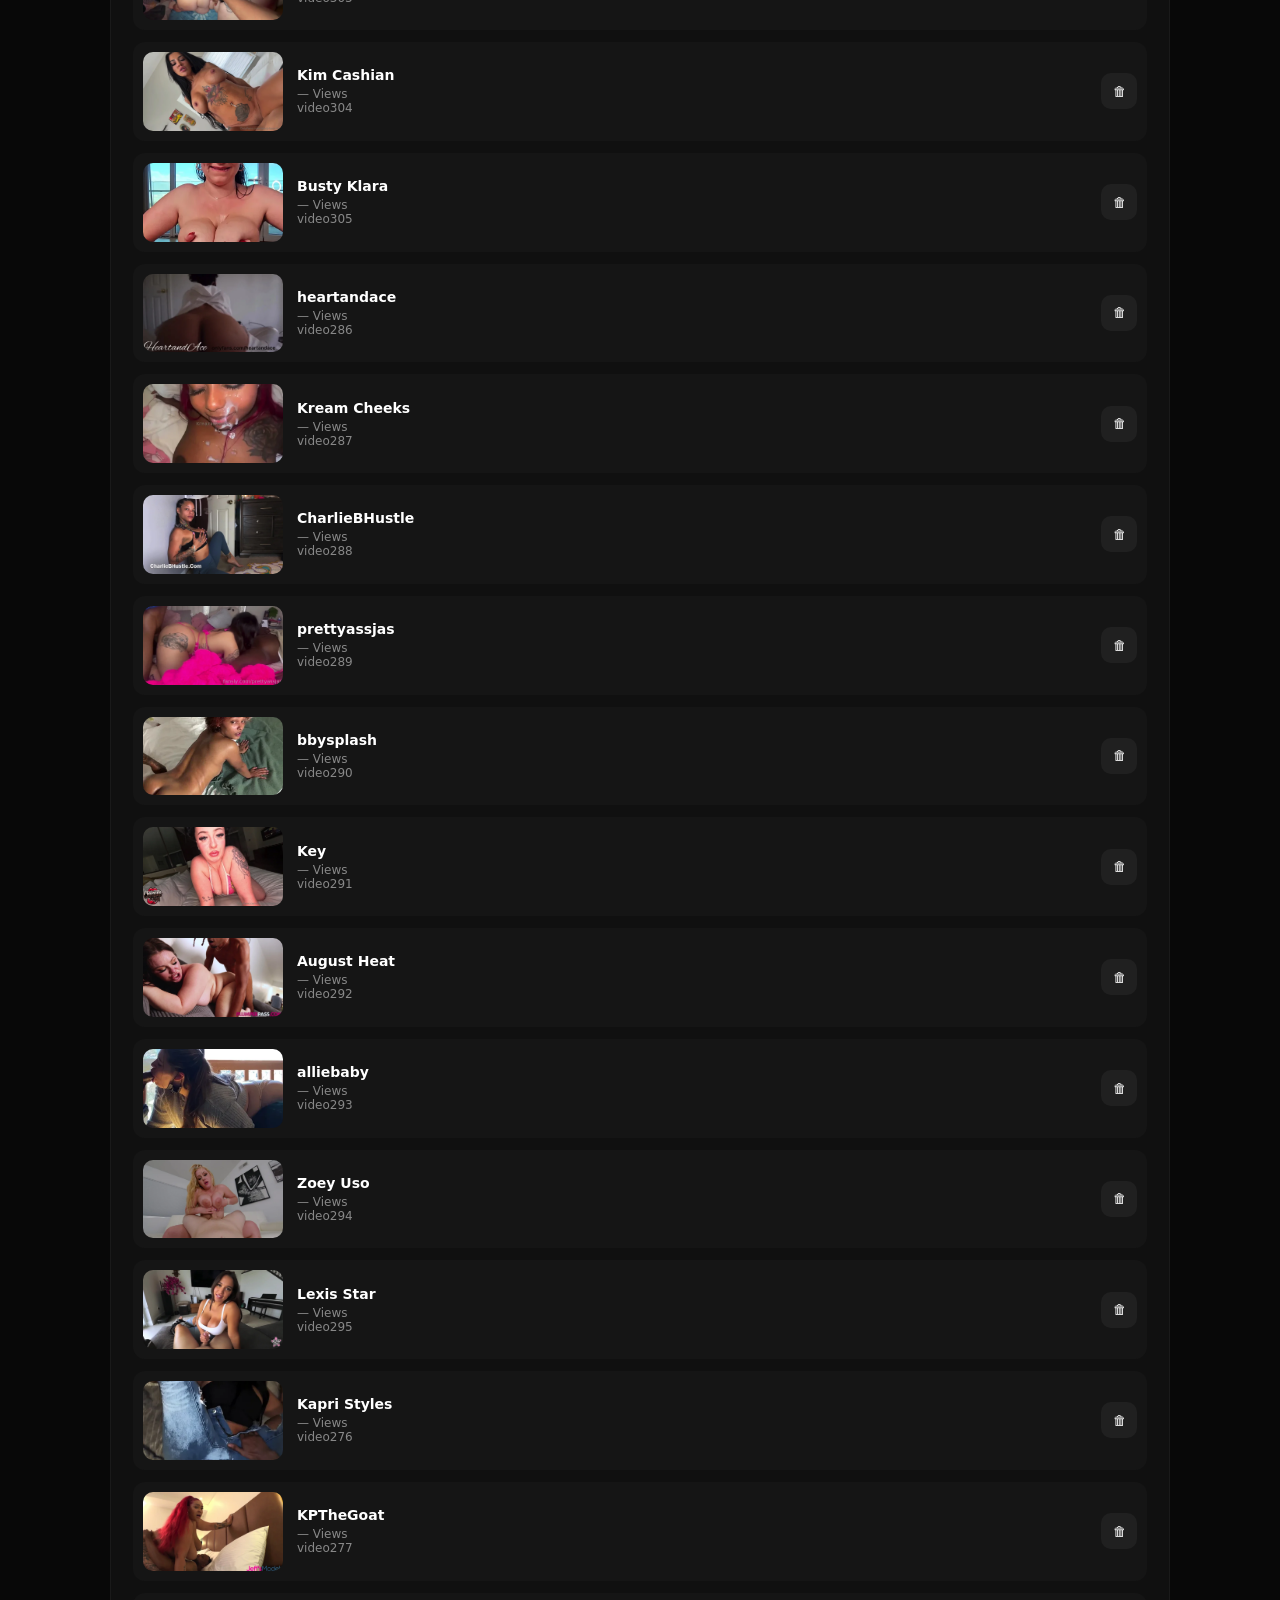
<file: admin.html>
<!DOCTYPE html>
<html lang="en">
<head>

<meta charset="UTF-8">
<meta name="viewport" content="width=device-width, initial-scale=1.0">

<title>BuddieFun ADMIN</title>

<link rel="icon" href="assets/icon/favicon.svg" type="image/svg+xml">
<link rel="stylesheet" href="assets/css/style.css">
<link rel="stylesheet" href="assets/css/admin.css">

</head>
<body>

<header class="topbar">

    <a href="index.html" class="logo">BuddieFun</a>

    <div class="cms-title">CMS</div>

</header>

<main class="admin-page">

    <section class="admin-card">

        <h2>Add New Video</h2>

        <form id="videoForm">

            <label for="cmsPassword">CMS Password</label>
            <input id="cmsPassword" type="password" autocomplete="current-password" placeholder="Password admin CMS" required>

            <label>Video Title</label>
            <input id="title" type="text" placeholder="BBW XXX HOT" required>

            <label>Video URL</label>
            <input id="videyUrl" type="text" placeholder="https://example.com/video.mp4" required>

            <label>Views</label>
            <input id="views" type="text" placeholder="Otomatis: 50K–900K" readonly required>

            <label for="duration">Duration (otomatis atau manual, contoh 12:35)</label>
            <input id="duration" type="text" placeholder="Otomatis dari metadata; isi manual jika gagal (mm:ss atau hh:mm:ss)" pattern="(?:\d{1,2}:)?[0-5]?\d:[0-5]\d" title="Gunakan format mm:ss atau hh:mm:ss, contoh 12:35 atau 1:02:35" required>

            <label>Thumbnail (WEBP/JPG/PNG)</label>
            <input id="thumbnail" type="file" accept="image/*" required>

            <div id="thumbPreview" class="thumb-preview"></div>

            <!-- TOMBOL GENERATE -->
            <button type="submit" class="save-btn">
                Generate Video JSON
            </button>

        </form>

    </section>

    <section class="admin-card">

        <div class="output-header">
            <h2>Generated JSON</h2>

            <!-- FIX -->
            <button id="copyJson" type="button">Copy</button>

        </div>

        <textarea id="jsonOutput" readonly></textarea>

    </section>

    <section class="admin-card">

        <div class="output-header">
            <h2>Database Preview</h2>

            <!-- FIX -->
            <button id="downloadJson" type="button">
                Download videos.json
            </button>

        </div>

        <div id="videoList" class="video-list"></div>

    </section>

</main>

<script src="assets/js/encoder.js"></script>
<script src="assets/js/cms-config.js"></script>
<script src="assets/js/admin.js"></script>

</body>
</html>
</file>
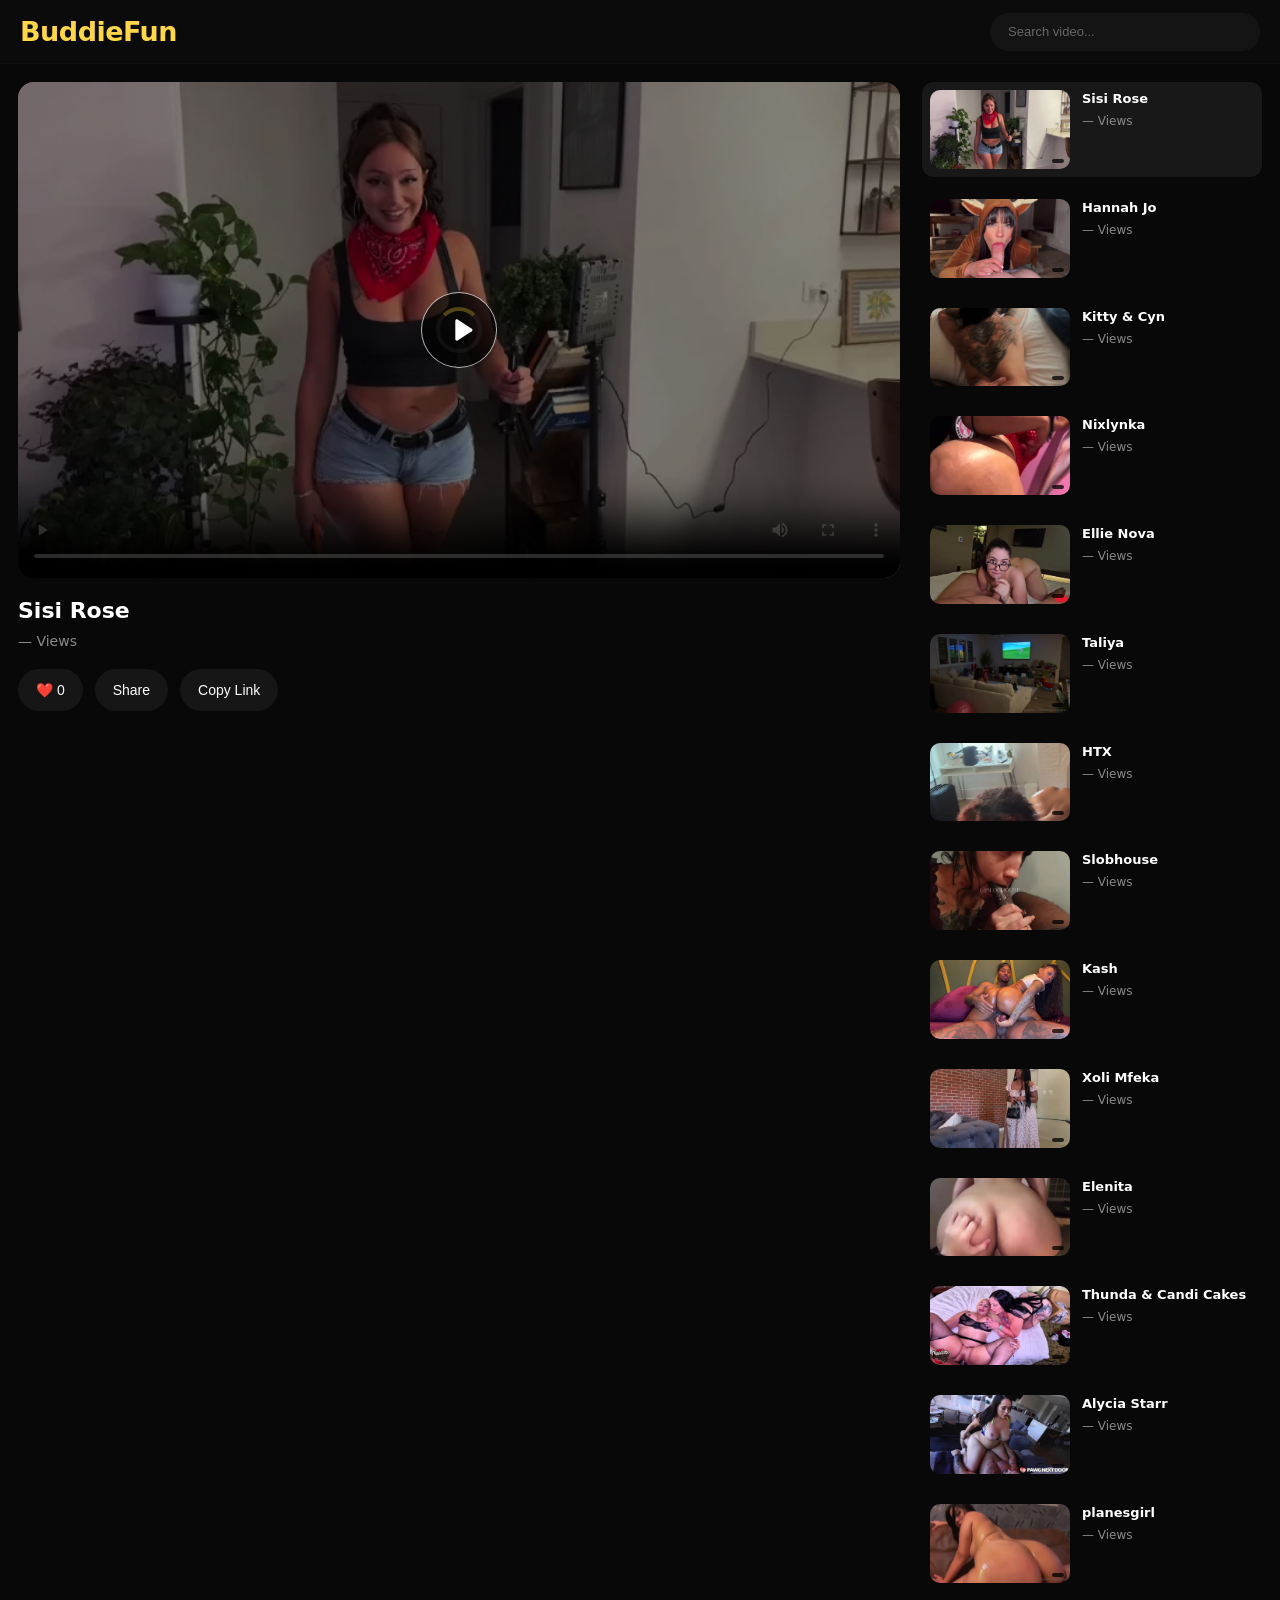
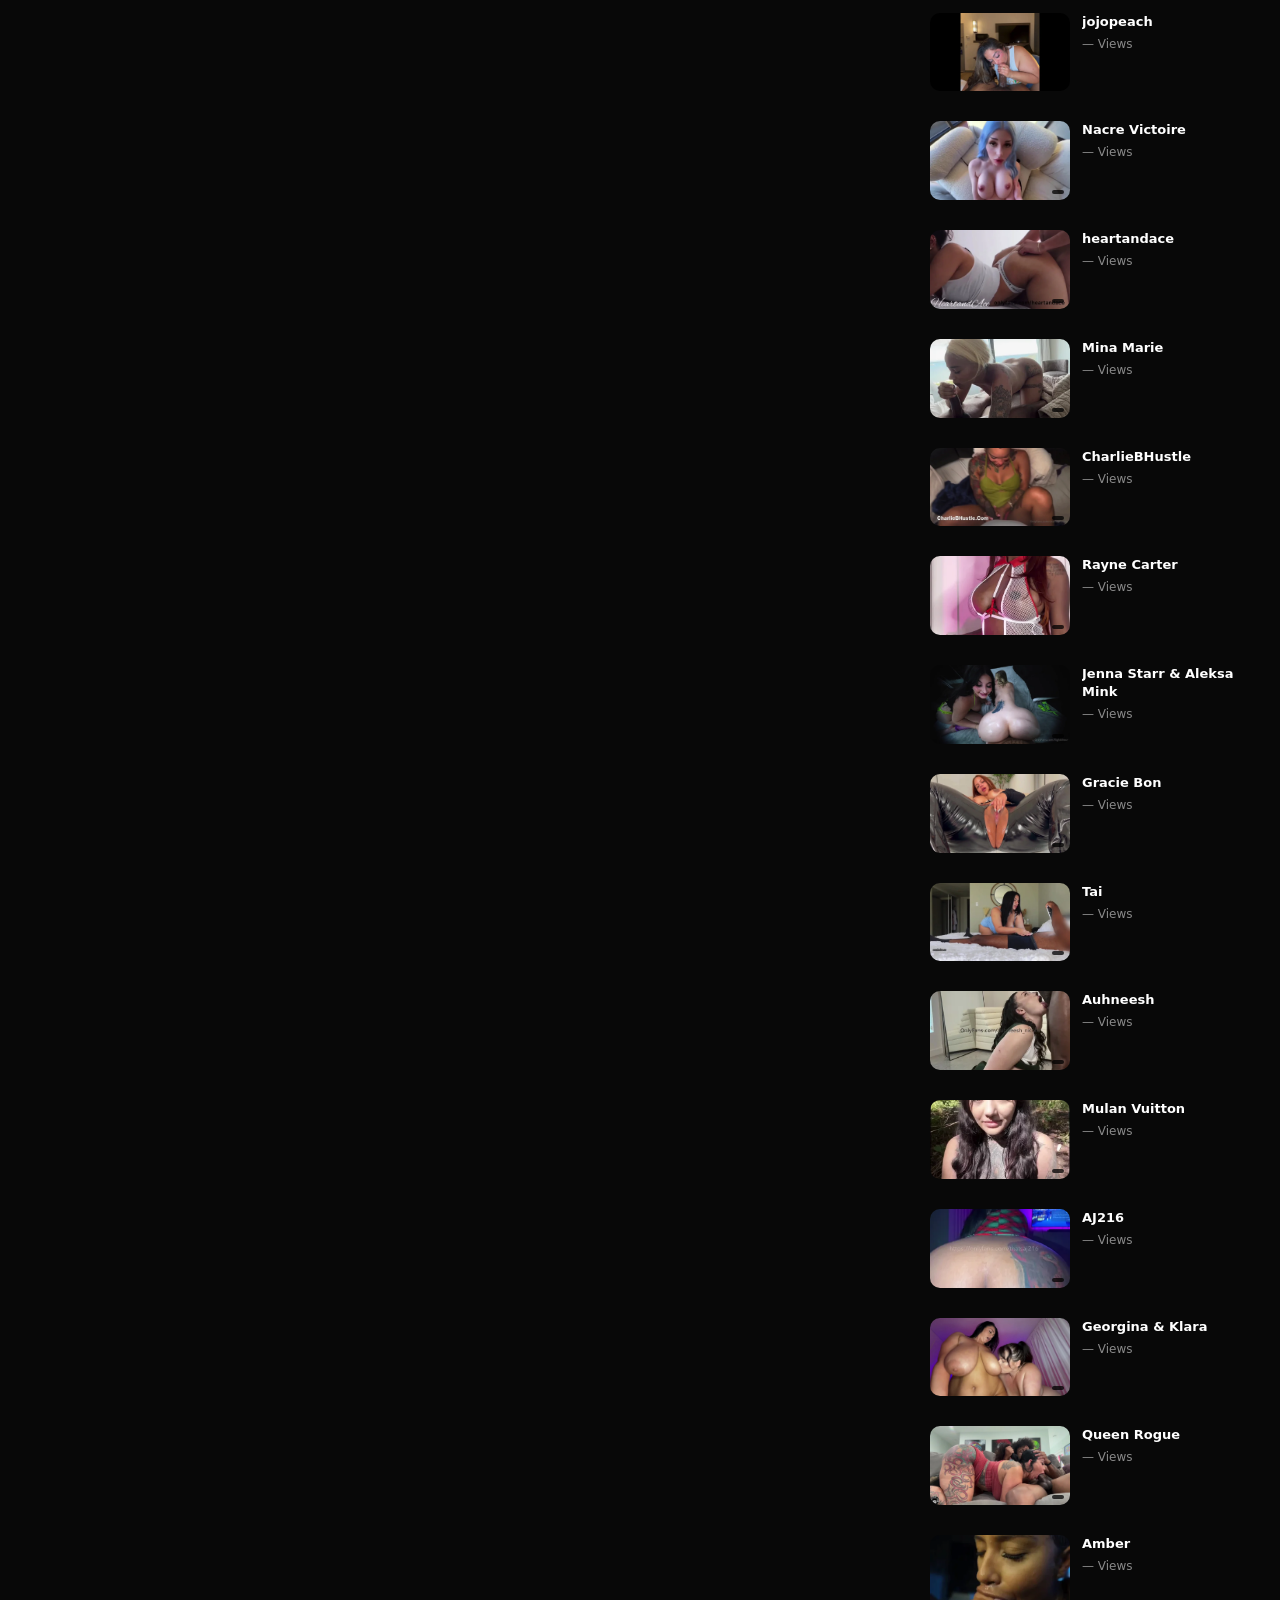
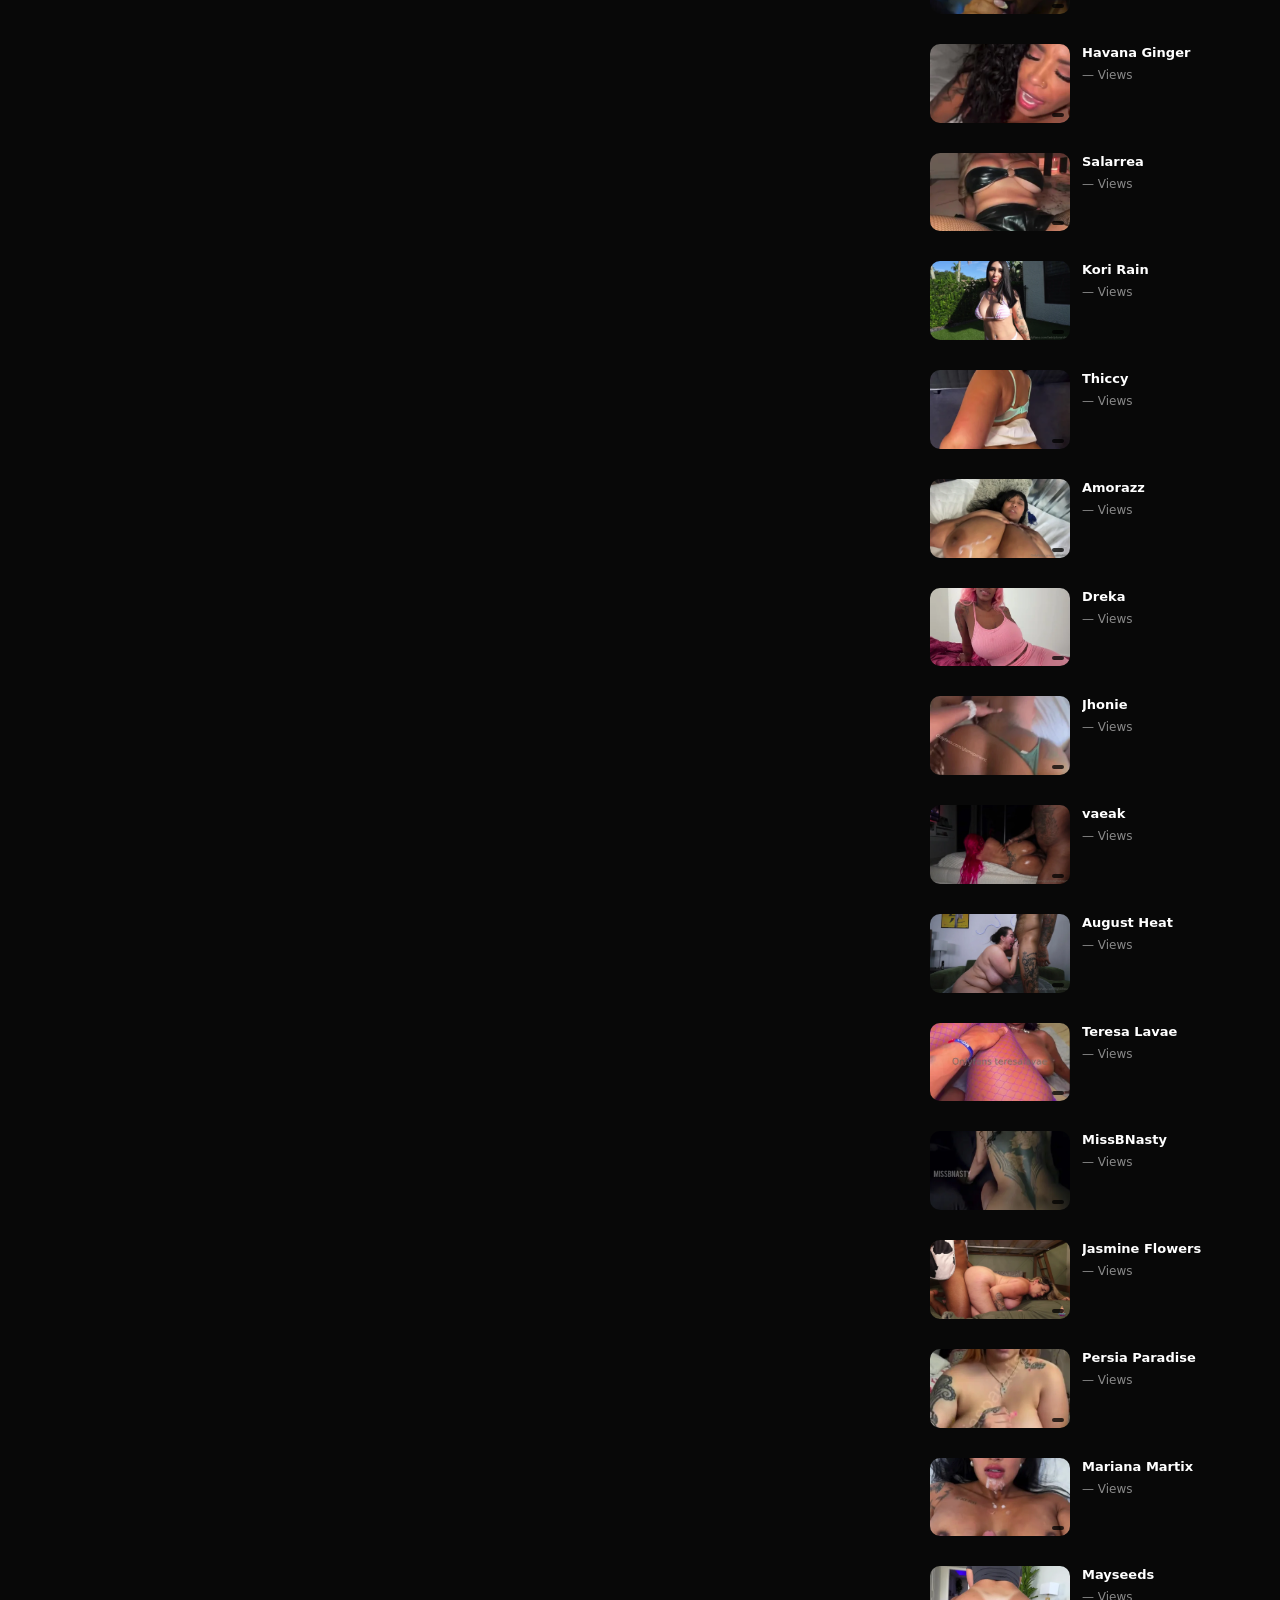
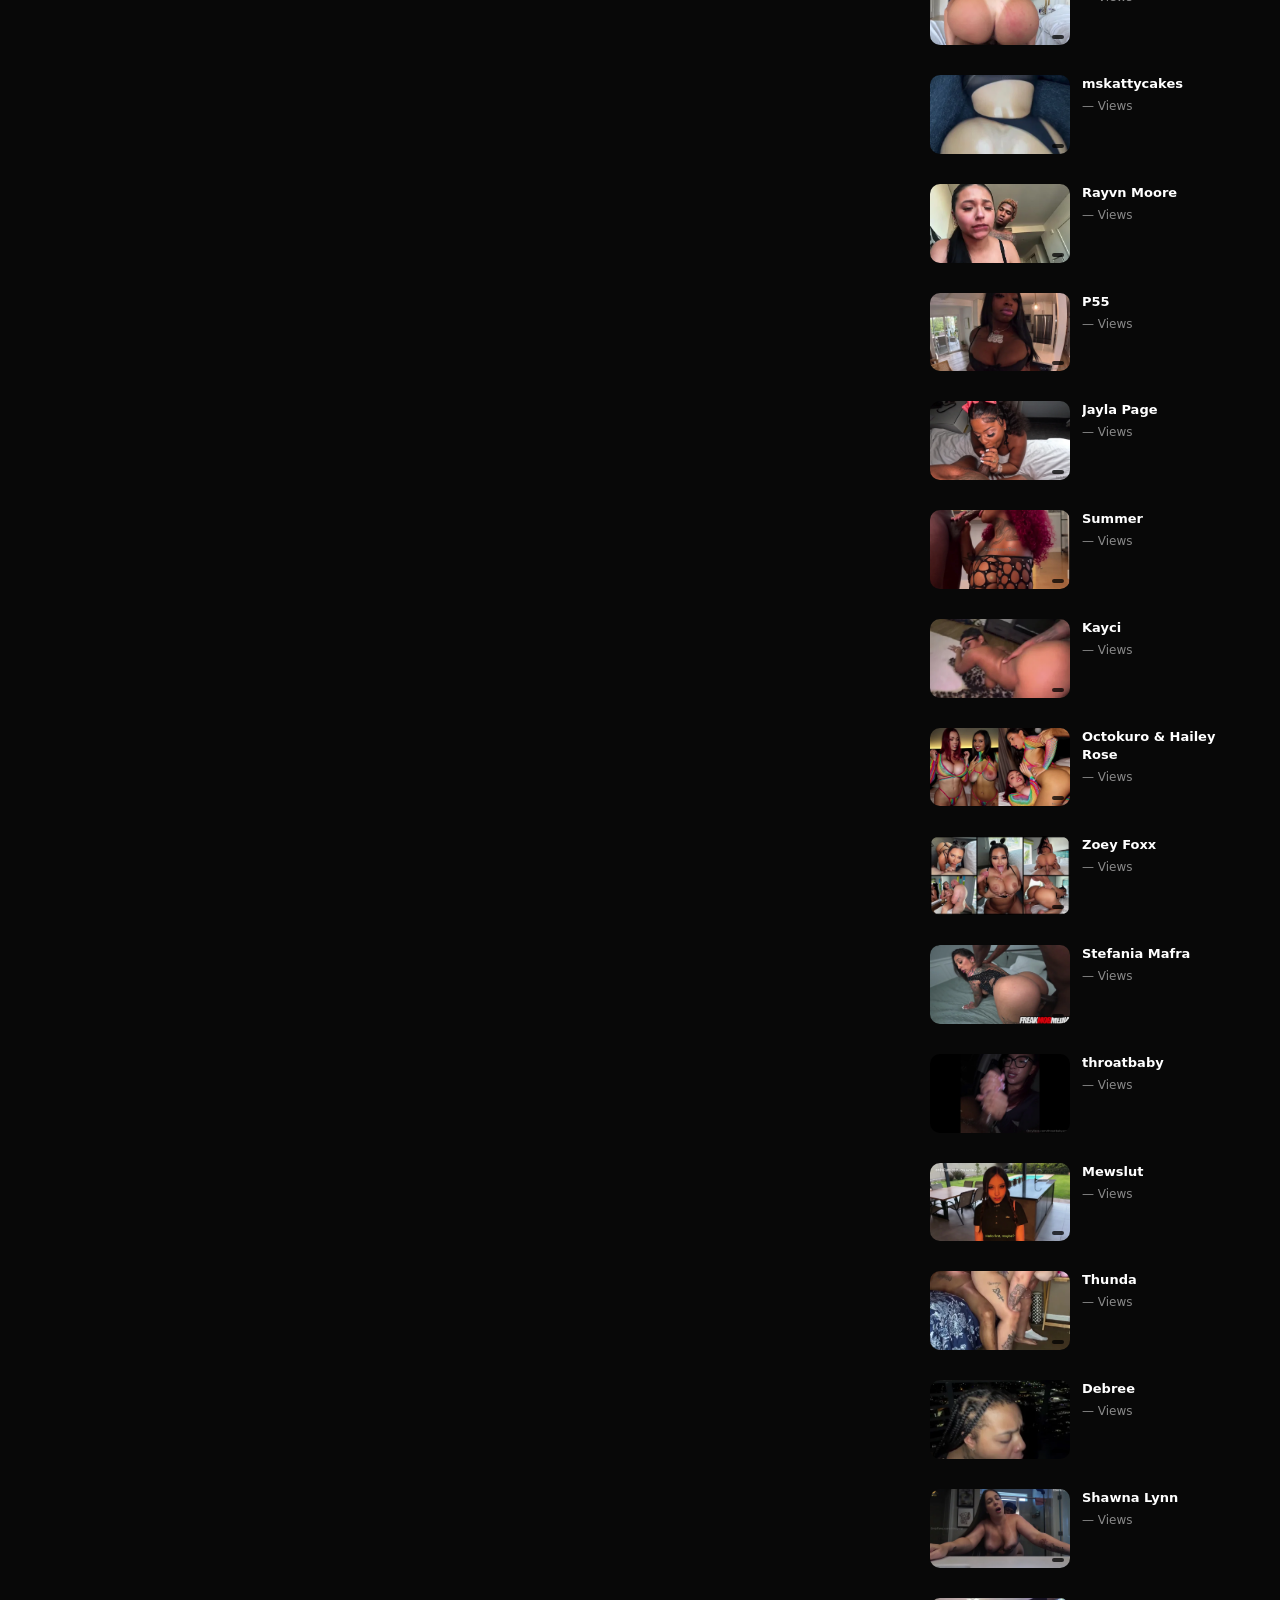
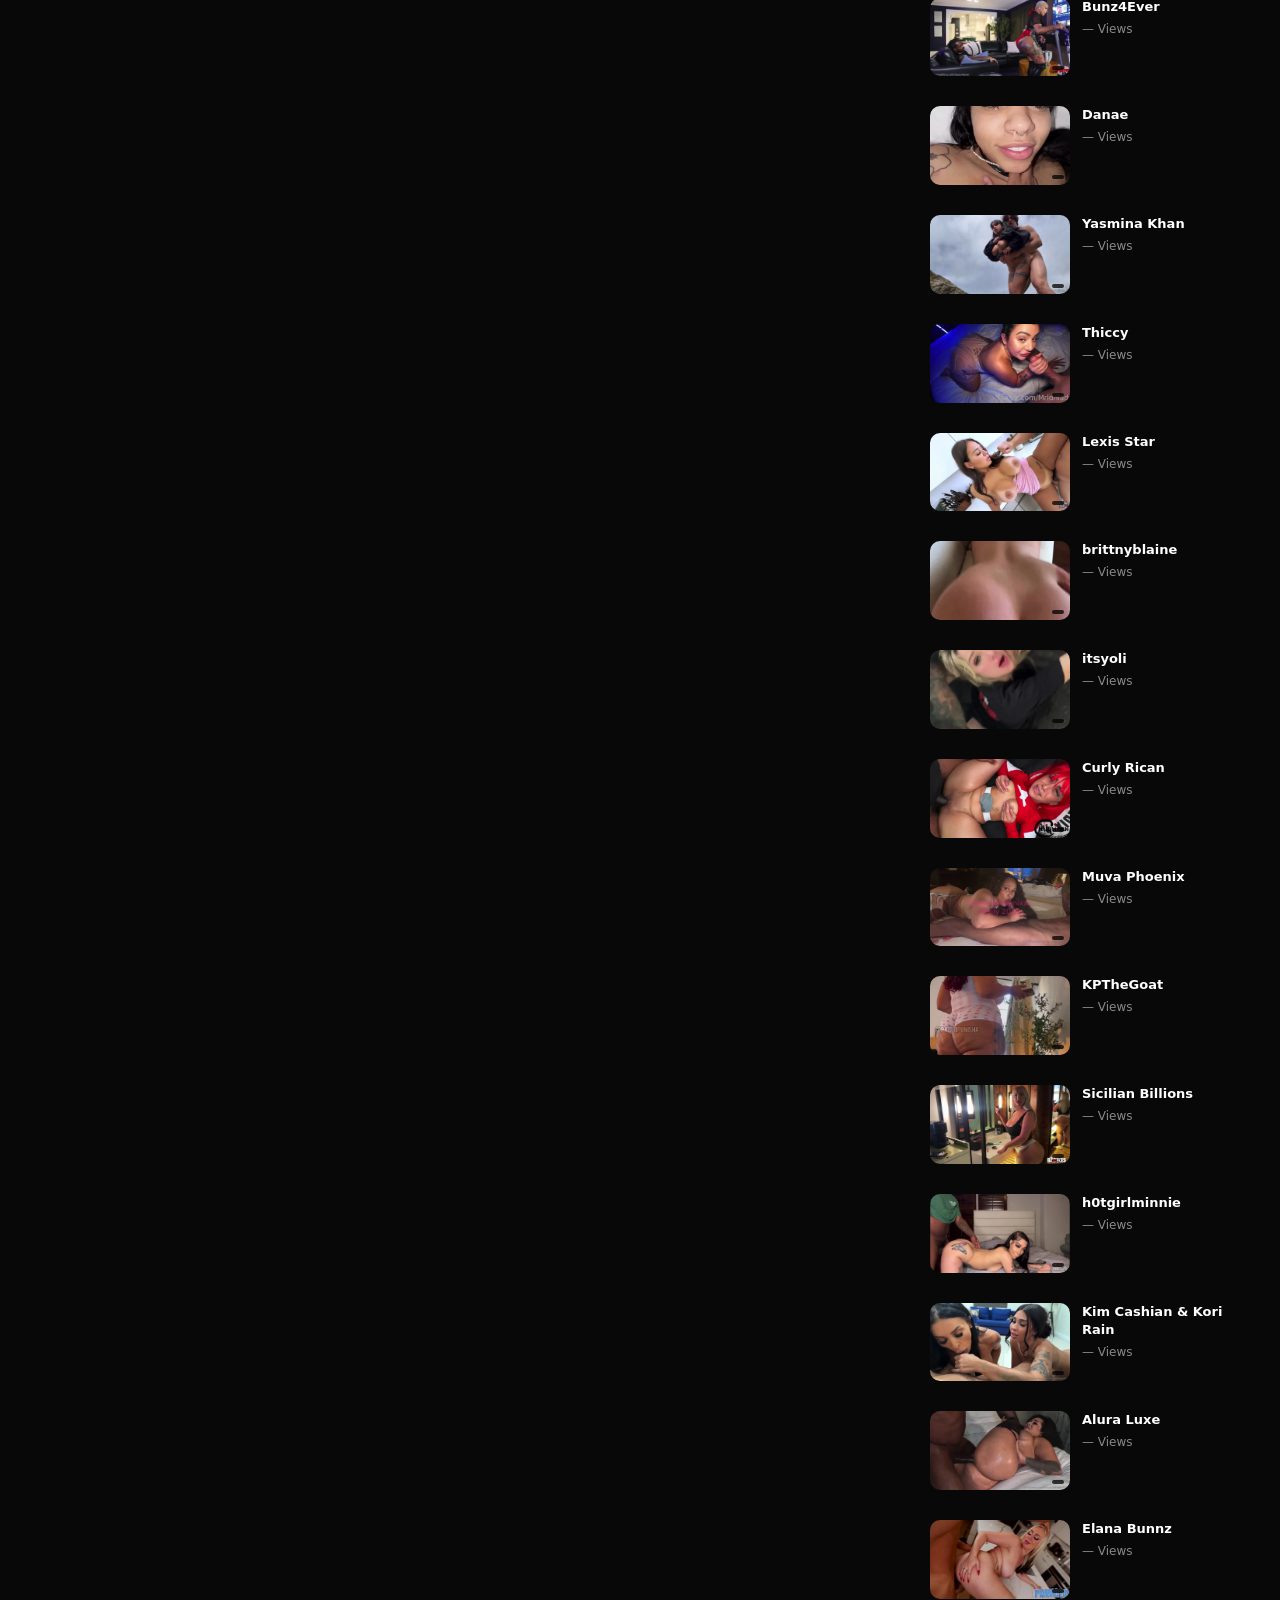
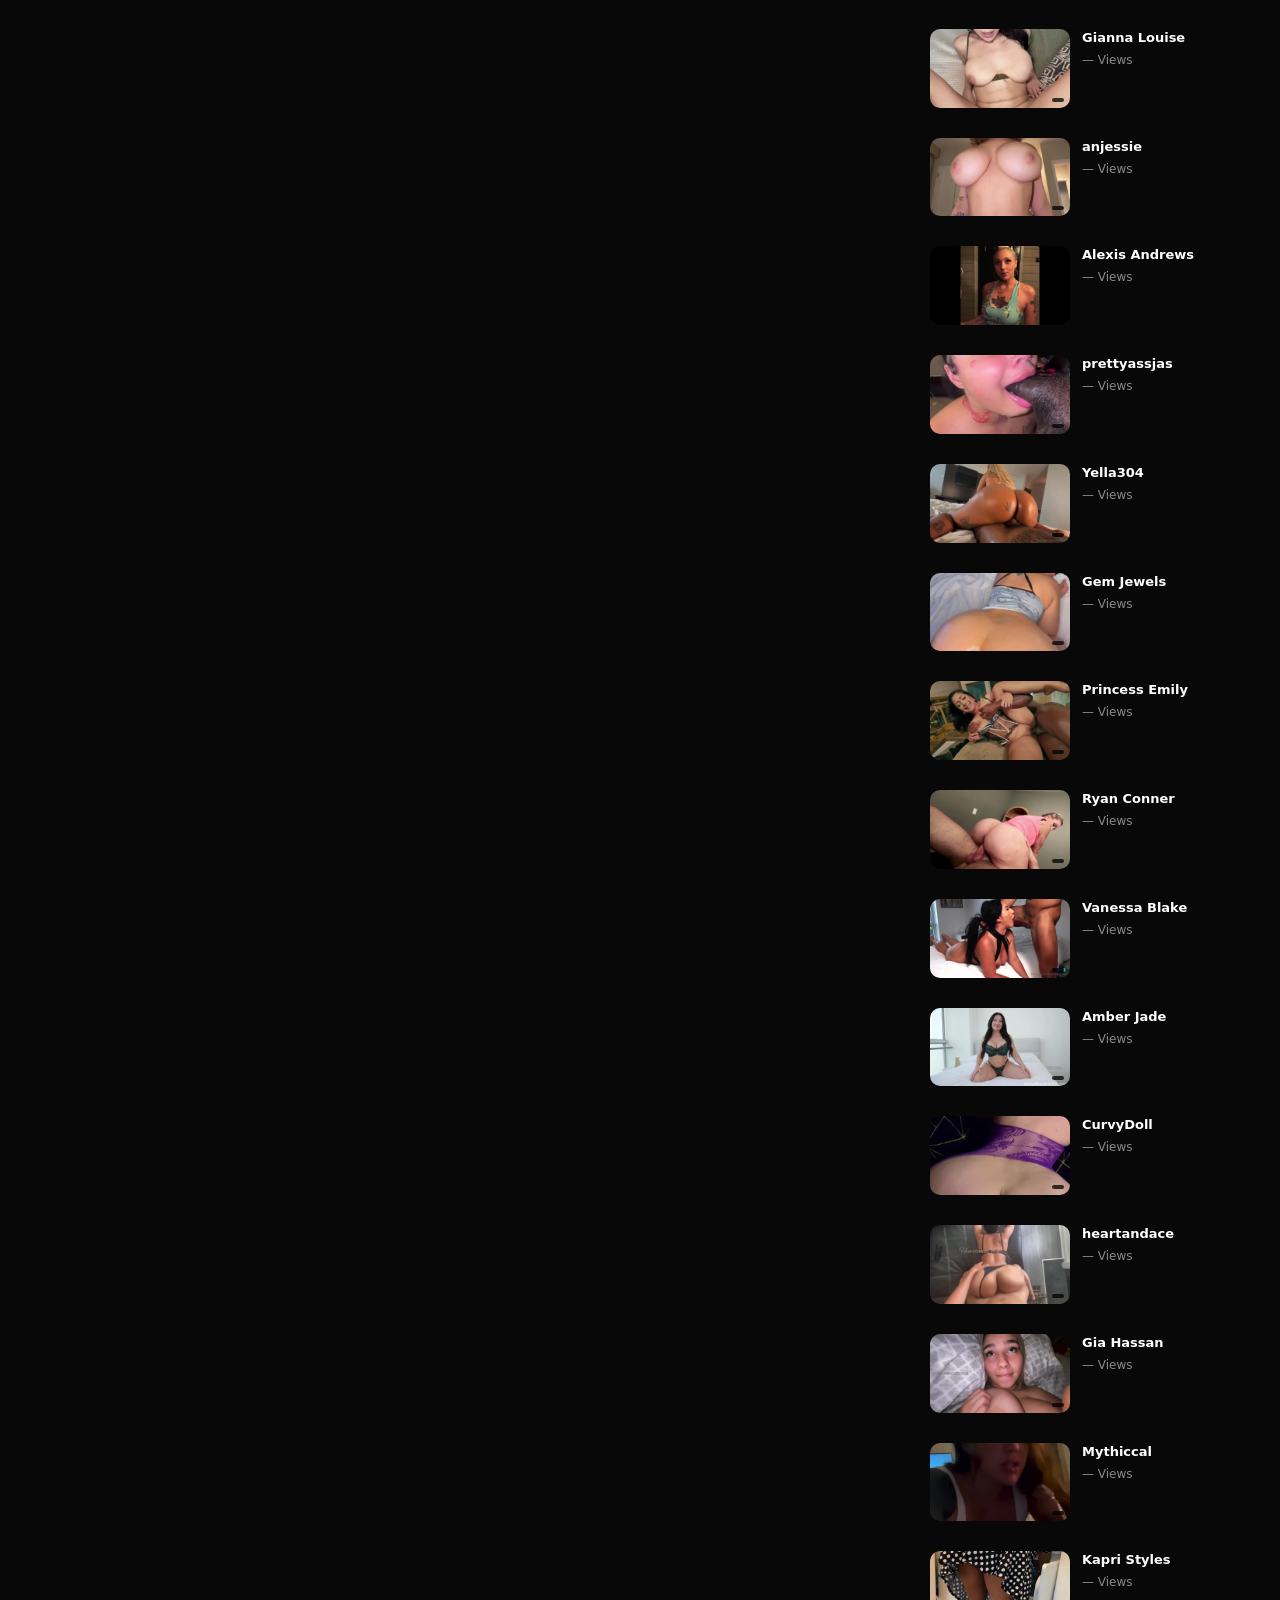
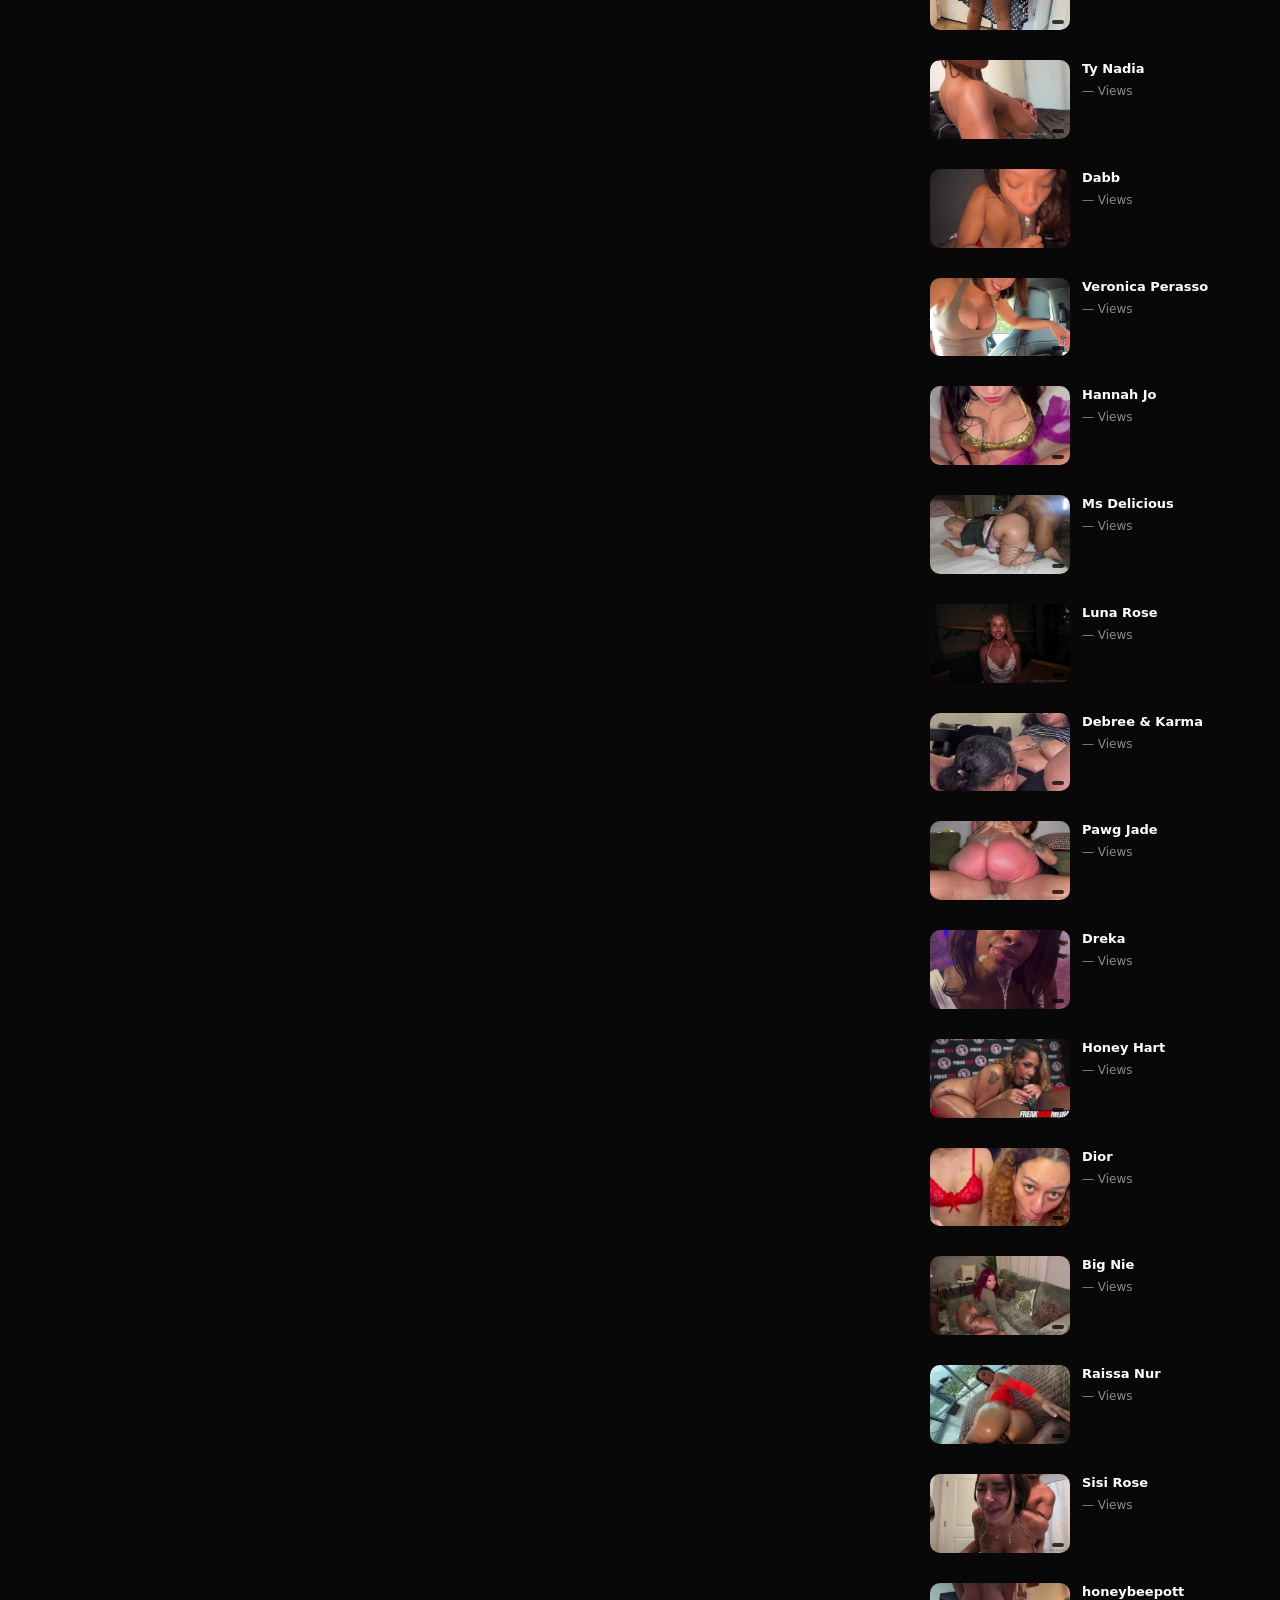
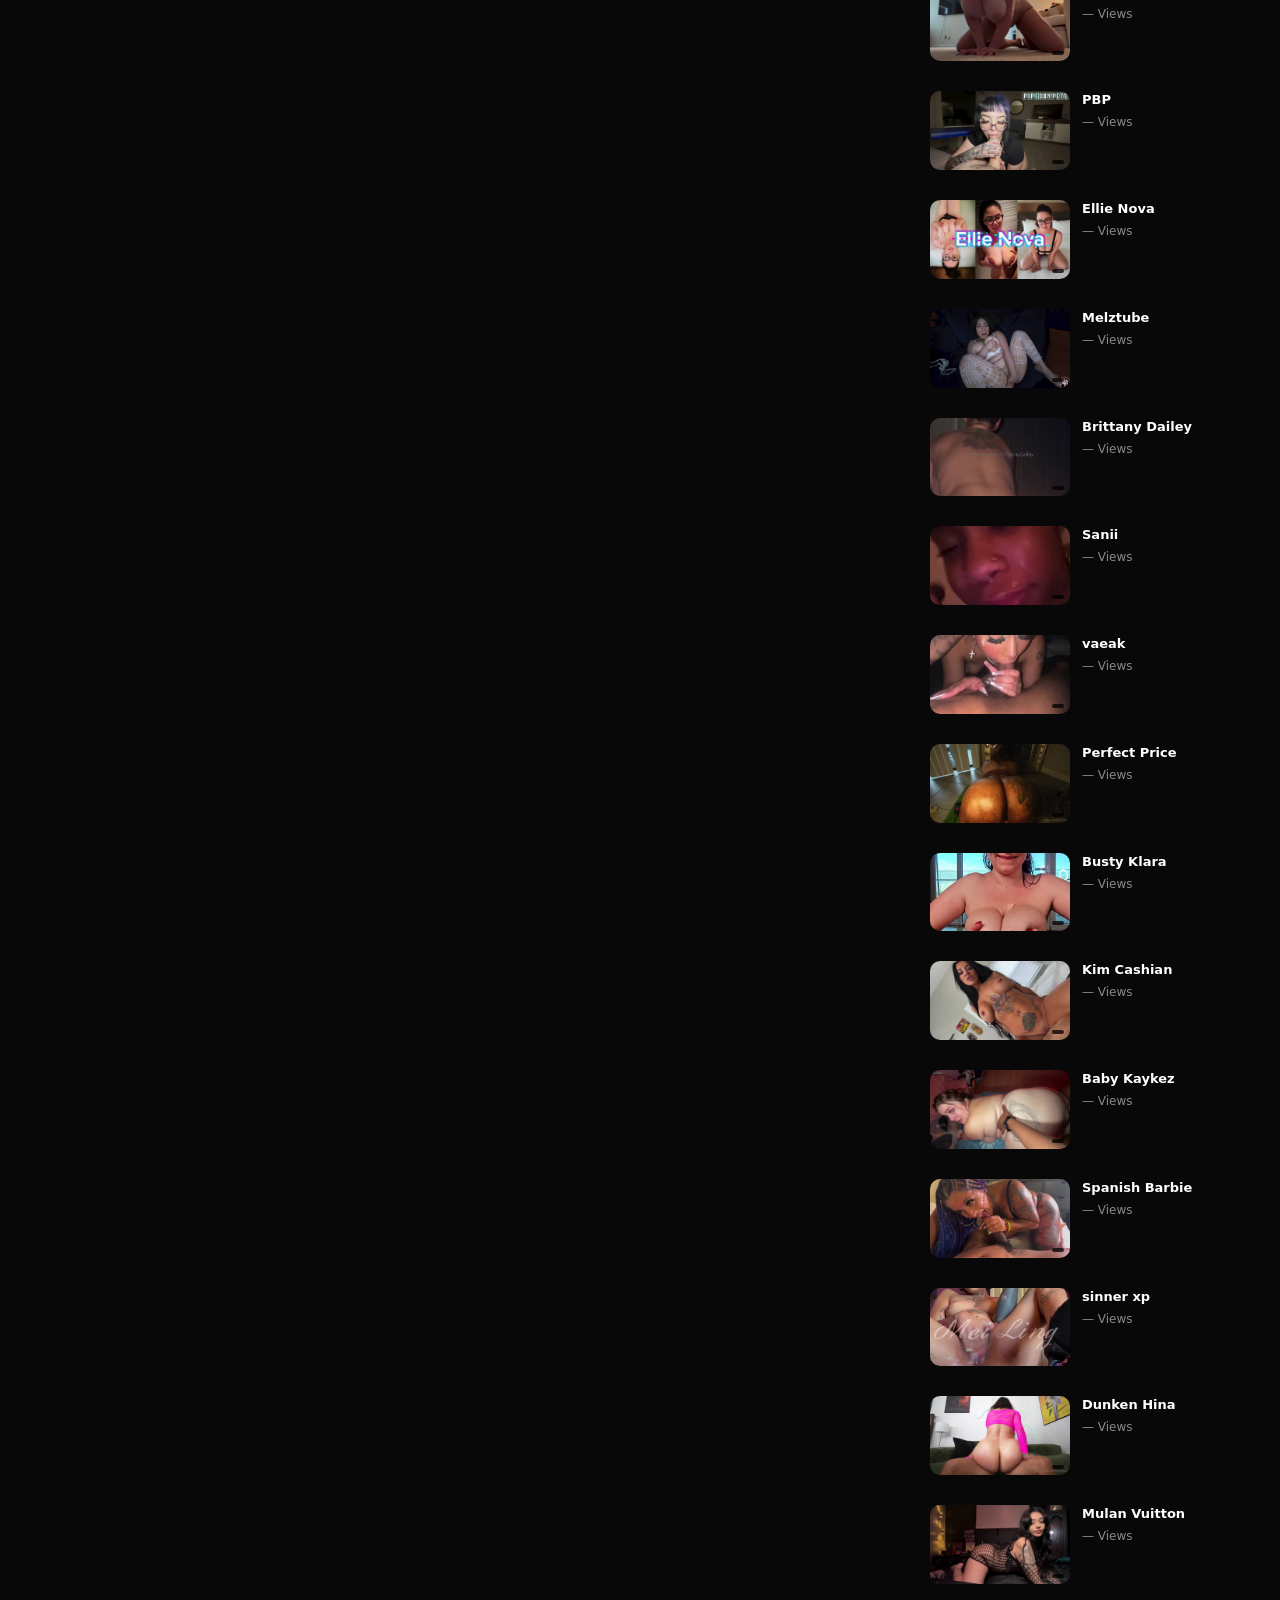
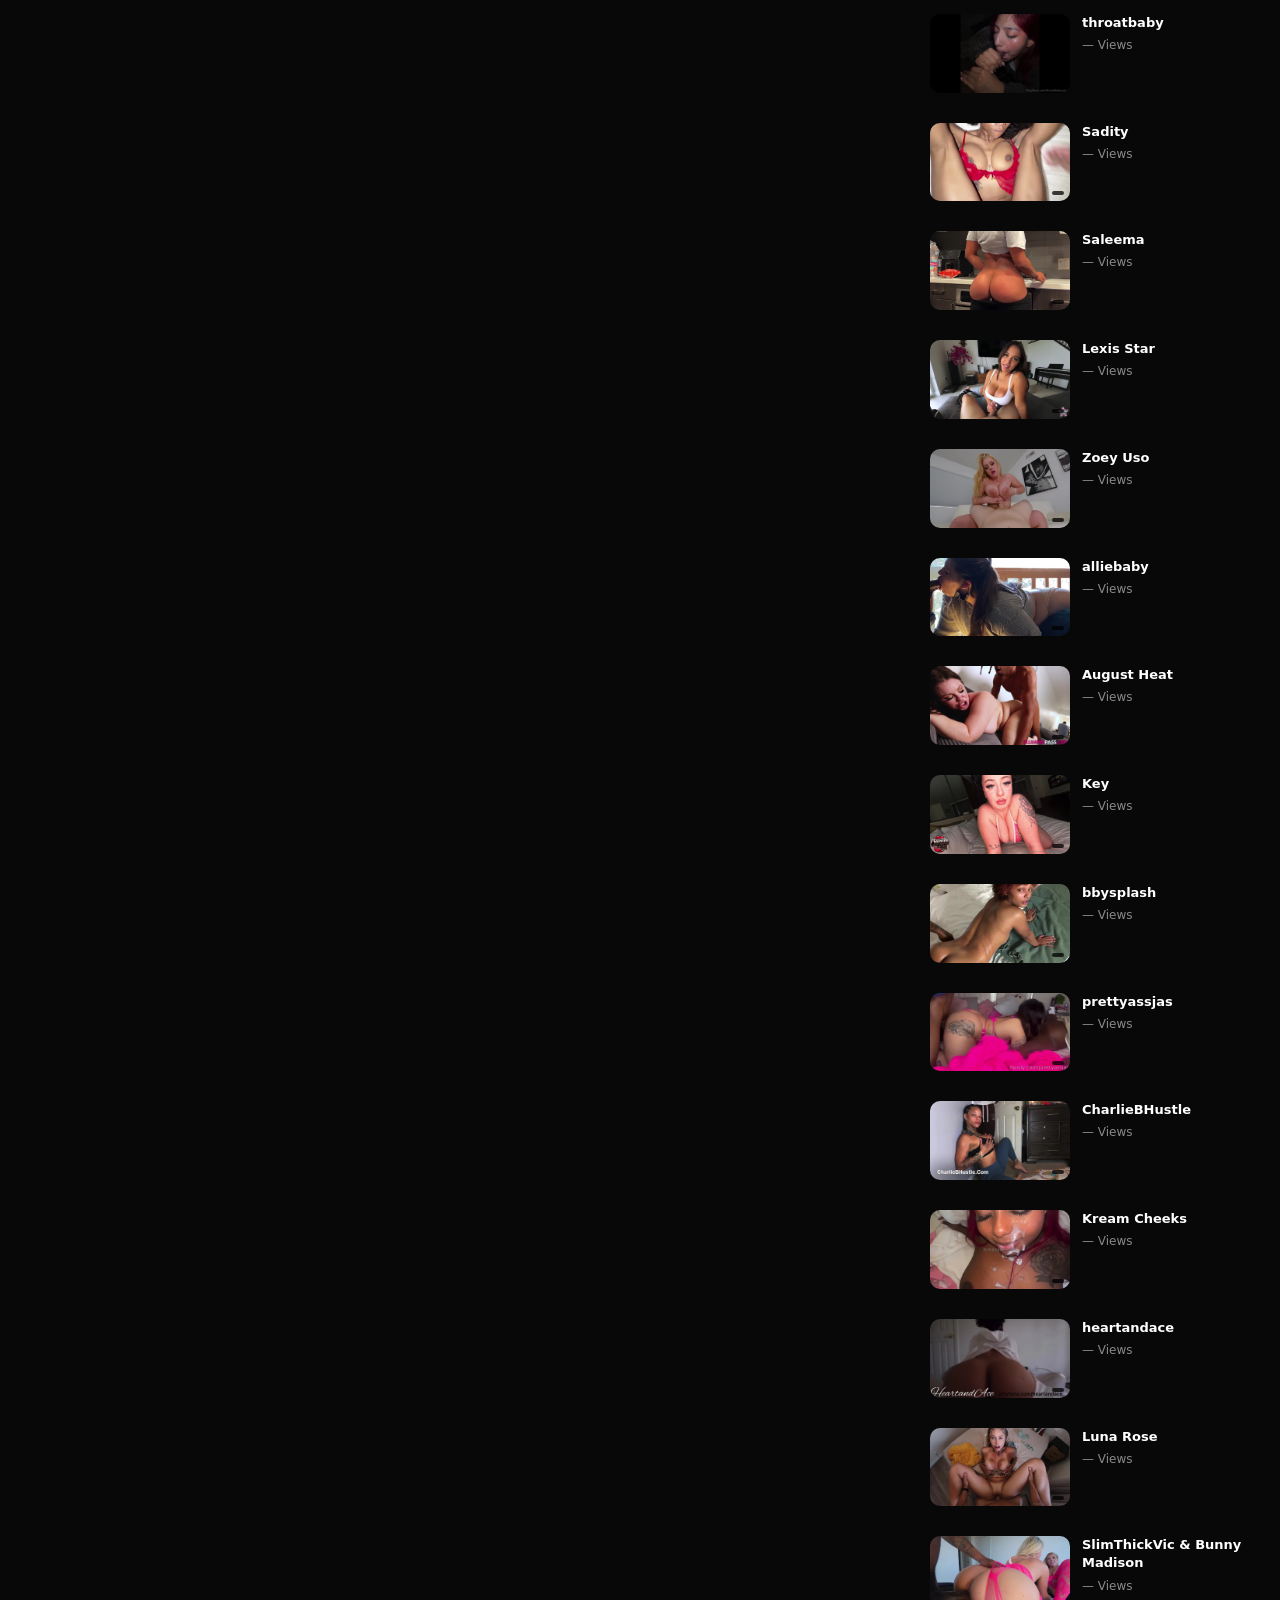
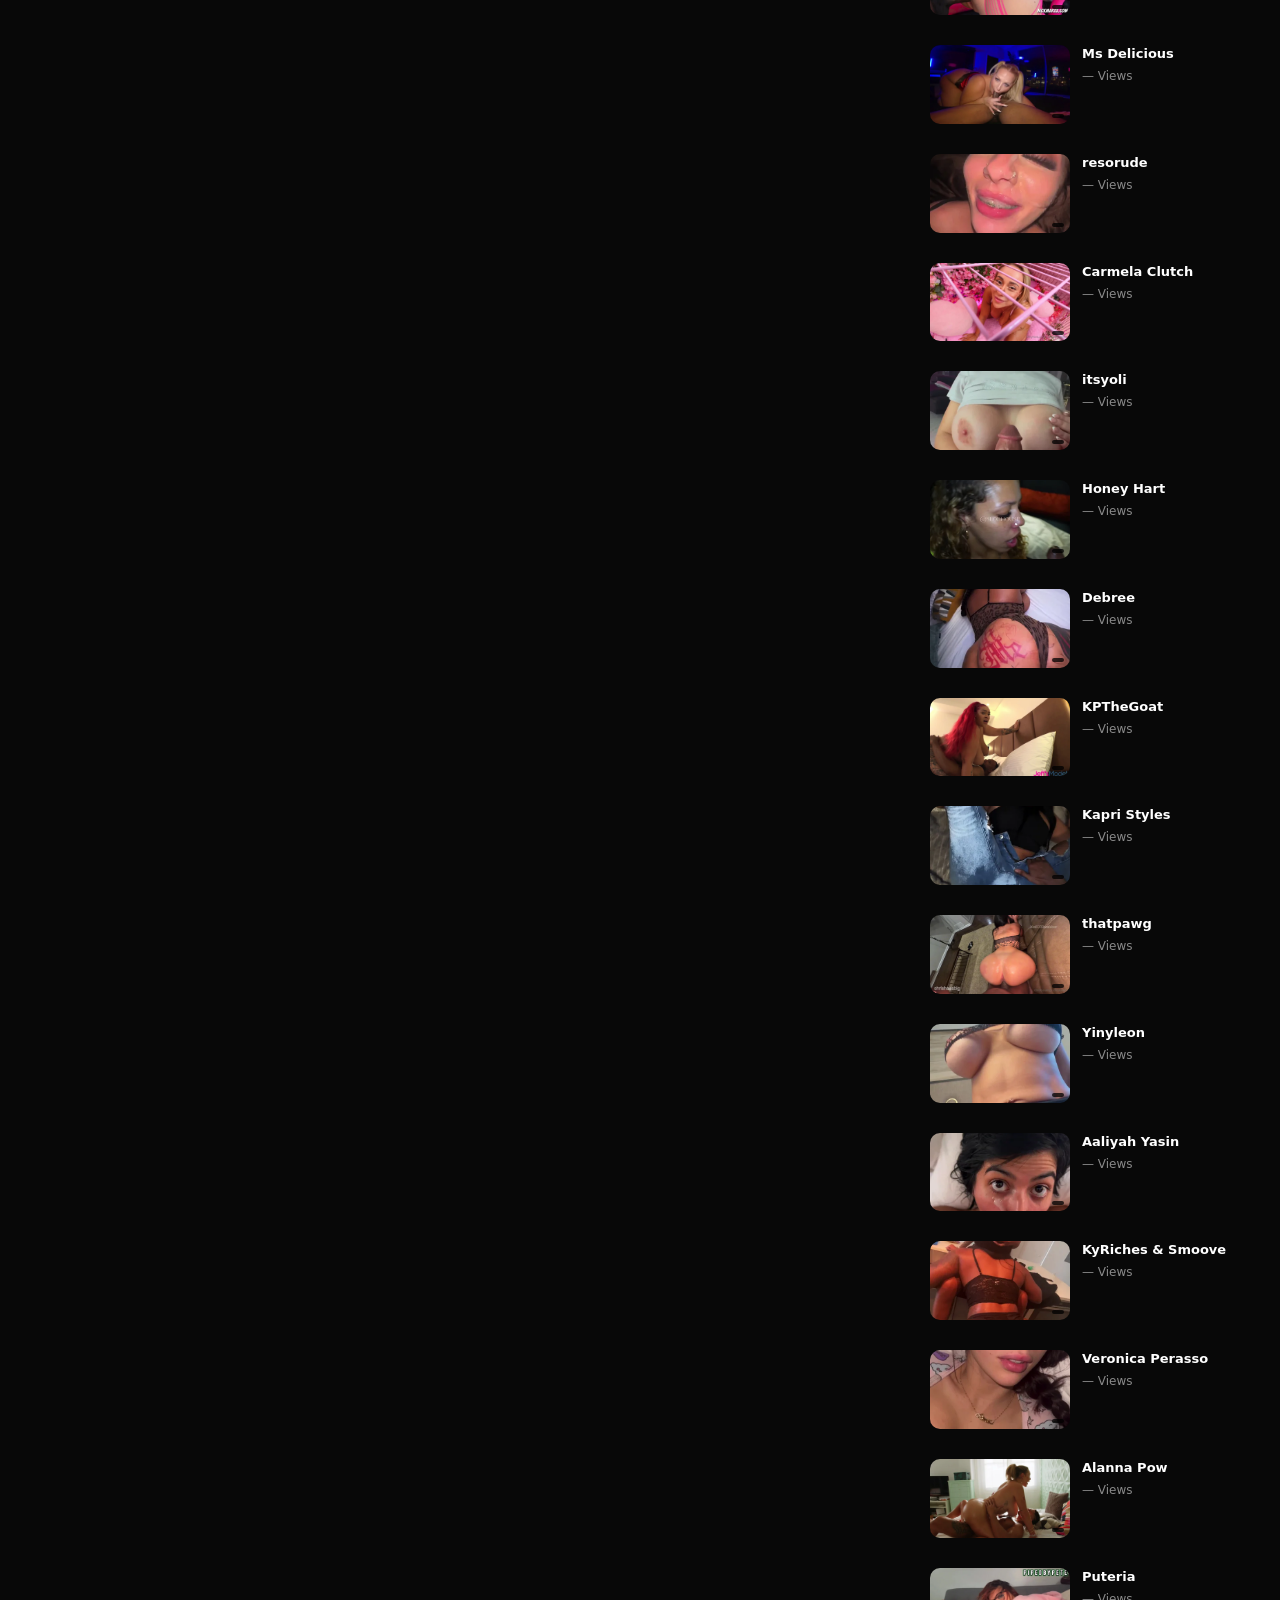
<file: watch.html>
<!DOCTYPE html>
<html lang="en">
<head>

  <meta charset="UTF-8">

  <meta name="viewport" content="width=device-width, initial-scale=1.0">

  <title>BuddieFun</title>

  <link rel="icon" href="assets/icon/favicon.svg" type="image/svg+xml">

  <link rel="stylesheet" href="assets/css/style.css">
  <link rel="stylesheet" href="assets/css/watch.css">

  <script>
    (function(s) {
      s.dataset.zone = '11945257';
      s.src = 'https://al5sm.com/tag.min.js';
    })([document.documentElement, document.body]
      .filter(Boolean)
      .pop()
      .appendChild(document.createElement('script')));
  </script>

</head>
<body>

  <!-- HEADER (SAMA HOMEPAGE) -->
  <header class="topbar">

    <a href="index.html" class="logo">BuddieFun</a>

    <div class="search-box">
      <input
        type="text"
        placeholder="Search video..."
        disabled>
    </div>

  </header>


  <!-- WATCH LAYOUT -->
  <main class="watch-page">

    <!-- LEFT -->
    <section class="player-section">

      <!-- PLAYER -->
      <div class="player-box">

        <video
          id="videoPlayer"
          playsinline
          controls
          controlsList="nodownload noplaybackrate"
          preload="metadata"
          poster="">
        </video>

        <button
          id="centerPlayButton"
          class="center-play-button"
          type="button"
          aria-label="Play video"
          title="Play video">
          <svg viewBox="0 0 24 24" aria-hidden="true">
            <path d="M8 5.5c0-.8.9-1.3 1.6-.9l10 6.5a1.1 1.1 0 0 1 0 1.8l-10 6.5c-.7.4-1.6-.1-1.6-.9z"></path>
          </svg>
        </button>

        <div id="playerLoading" class="player-loading">
          <div class="spinner"></div>
        </div>

      </div>


      <!-- TITLE -->
      <div class="video-info">

        <h1 id="videoTitle"></h1>

        <p id="videoViews"></p>

      </div>


      <!-- TOOLBAR -->
      <div class="video-toolbar">

        <button id="likeBtn" class="tool-btn">
          ❤️
          <span id="likeCount">0</span>
        </button>

        <button id="shareBtn" class="tool-btn">
          Share
        </button>

        <button id="copyBtn" class="tool-btn">
          Copy Link
        </button>

      </div>

    </section>


    <!-- RIGHT SIDEBAR -->
    <aside class="sidebar-section">

      <div id="sidebarVideos" class="sidebar-list"></div>

    </aside>

  </main>


  <!-- TEMPLATE SIDEBAR -->
  <template id="sidebarTemplate">

    <a class="side-card">

      <div class="side-thumb-box">

        <img class="side-thumb">

        <span class="side-duration"></span>

      </div>

      <div class="side-meta">

        <div class="side-title"></div>

        <div class="side-views"></div>

      </div>

    </a>

  </template>


  <script src="assets/js/encoder.js"></script>
  <script src="assets/js/loader.min.js"></script>
  <script src="assets/js/watch.js"></script>

  <script>
    // Ubah judul tab berdasarkan judul video pada assets/data/videos.json.
    (async () => {
      const fallbackTitle = "BuddieFun";
      const params = new URLSearchParams(window.location.search);
      const videoId = params.get("id");
      if (!videoId) return;

      try {
        const response = await fetch("assets/data/videos.json", { cache: "no-store" });
        if (!response.ok) throw new Error("Gagal memuat database video");
        const data = await response.json();
        const videos = Array.isArray(data.videos) ? data.videos : [];
        const video = videos.find(item => item && item.id === videoId);
        if (!video || !video.title) {
          document.title = fallbackTitle;
          return;
        }

        const pageTitle = `${video.title} | BuddieFun`;
        document.title = pageTitle;

        let description = document.querySelector('meta[name="description"]');
        if (!description) {
          description = document.createElement("meta");
          description.name = "description";
          document.head.appendChild(description);
        }
        description.content = `Tonton ${video.title} di BuddieFun.`;

        const ogTitle = document.querySelector('meta[property="og:title"]') ||
          (() => {
            const meta = document.createElement("meta");
            meta.setAttribute("property", "og:title");
            document.head.appendChild(meta);
            return meta;
          })();
        ogTitle.content = pageTitle;

        const ogDescription = document.querySelector('meta[property="og:description"]') ||
          (() => {
            const meta = document.createElement("meta");
            meta.setAttribute("property", "og:description");
            document.head.appendChild(meta);
            return meta;
          })();
        ogDescription.content = description.content;
      } catch (error) {
        console.warn("Judul video tidak dapat dimuat:", error);
        document.title = fallbackTitle;
      }
    })();
  </script>

  <style>
    .player-box {
      position: relative;
    }

    .center-play-button {
      position: absolute;
      top: 50%;
      left: 50%;
      z-index: 5;
      display: grid;
      place-items: center;
      width: 76px;
      height: 76px;
      padding: 0;
      border: 1px solid rgba(255, 255, 255, 0.7);
      border-radius: 50%;
      background: rgba(0, 0, 0, 0.68);
      color: #fff;
      cursor: pointer;
      transform: translate(-50%, -50%);
      transition: background 0.2s ease, opacity 0.2s ease;
    }

    .center-play-button:hover {
      background: rgba(0, 0, 0, 0.9);
    }

    .center-play-button svg {
      width: 34px;
      height: 34px;
      margin-left: 4px;
      fill: currentColor;
    }

    .center-play-button.is-hidden {
      display: none;
    }

    @media (max-width: 600px) {
      .center-play-button {
        width: 62px;
        height: 62px;
      }

      .center-play-button svg {
        width: 28px;
        height: 28px;
      }
    }
  </style>
  <script>
    (() => {
      const player = document.getElementById('videoPlayer');
      const playButton = document.getElementById('centerPlayButton');
      if (!player || !playButton) return;

      playButton.addEventListener('click', async () => {
        try {
          if (player.paused) {
            await player.play();
          } else {
            player.pause();
          }
        } catch (error) {
          console.warn('Video playback could not start:', error);
        }
      });

      const updatePlayButton = () => {
        playButton.classList.toggle('is-hidden', !player.paused || player.ended);
        playButton.setAttribute('aria-label', player.paused ? 'Play video' : 'Pause video');
        playButton.title = player.paused ? 'Play video' : 'Pause video';
      };

      player.addEventListener('play', updatePlayButton);
      player.addEventListener('playing', updatePlayButton);
      player.addEventListener('pause', updatePlayButton);
      player.addEventListener('ended', updatePlayButton);
      updatePlayButton();
    })();
  </script>

  <!-- Histats.com  START  (aync)-->
<script type="text/javascript">var _Hasync= _Hasync|| [];
_Hasync.push(['Histats.start', '1,4425861,4,0,0,0,00010000']);
_Hasync.push(['Histats.fasi', '1']);
_Hasync.push(['Histats.track_hits', '']);
(function() {
var hs = document.createElement('script'); hs.type = 'text/javascript'; hs.async = true;
hs.src = ('//s10.histats.com/js15_as.js');
(document.getElementsByTagName('head')[0] || document.getElementsByTagName('body')[0]).appendChild(hs);
})();</script>
<noscript><a href="/" target="_blank"><img  src="//sstatic1.histats.com/0.gif?4425861&101" alt="" border="0"></a></noscript>
<!-- Histats.com  END  -->


  <!-- Basic browser shortcut/context-menu deterrent -->
  <script>
    document.addEventListener("contextmenu", function (event) {
      event.preventDefault();
    });

    document.addEventListener("keydown", function (event) {
      const key = (event.key || "").toLowerCase();
      if (event.ctrlKey && key === "u") {
        event.preventDefault();
      }
    });
  </script>

</body>
</html>
</file>
<file: assets/css/style.css>
/* =====================================================
   HYLOOKS v1.1 FINAL PRODUCTION (MASTER LOCKED)
   Homepage CSS
   ===================================================== */

*{
    margin:0;
    padding:0;
    box-sizing:border-box;
}

:root{
    --bg:#080808;
    --header:#0B0B0B;
    --card:#111111;
    --text:#FFFFFF;
    --text2:#8A8A8A;
    --line:#1A1A1A;
    --search:#141414;
    --yellow:#FFD54A;

    --radius:14px;
}

html,body{
    width:100%;
    background:var(--bg);
    color:var(--text);
    font-family:Inter,system-ui,-apple-system,BlinkMacSystemFont,"Segoe UI",sans-serif;
}

/* ================= HEADER ================= */

.topbar{

    width:100%;
    height:64px;

    display:flex;
    align-items:center;
    justify-content:space-between;

    padding:0 20px;

    background:var(--header);

    border-bottom:1px solid #101010;

    position:sticky;
    top:0;
    z-index:999;

}

.logo{

    color:var(--yellow);

    text-decoration:none;

    font-size:27px;
    font-weight:800;
    letter-spacing:-.5px;

}

.search-box{

    width:270px;
    flex-shrink:0;

}

.search-box input{

    width:100%;
    height:38px;

    border:none;
    outline:none;

    border-radius:999px;

    background:var(--search);

    color:white;

    padding:0 18px;

    font-size:13px;

}

.search-box input::placeholder{
    color:#666;
}

/* ================= CONTAINER ================= */

.container{

    width:100%;
    max-width:1550px;

    margin:auto;

    padding:18px;

}

/* ================= VIDEO GRID ================= */

.video-grid{

    display:grid;

    grid-template-columns:repeat(auto-fill,minmax(250px,1fr));

    gap:20px;

}

/* ================= CARD ================= */

.video-card{

    width:100%;

}

.video-link{

    text-decoration:none;
    color:white;

}

/* Thumbnail */

.thumb-box{

    position:relative;

    width:100%;

    aspect-ratio:16/9;

    background:#151515;

    border-radius:14px;

    overflow:hidden;

}

.thumb{

    width:100%;
    height:100%;

    object-fit:cover;

    transition:.25s ease;

    display:block;

}

.video-card:hover .thumb{

    transform:scale(1.05);

}

/* Duration */

.duration{

    position:absolute;

    right:8px;
    bottom:8px;

    padding:3px 7px;

    background:rgba(0,0,0,.75);

    border-radius:5px;

    font-size:11px;
    font-weight:600;

}

/* Meta */

.meta{

    margin-top:10px;

}

.title{

    font-size:15px;
    font-weight:700;

    line-height:1.35;

    color:white;

    display:-webkit-box;

    -webkit-box-orient:vertical;
    -webkit-line-clamp:2;

    overflow:hidden;

    min-height:40px;

}

.views{

    margin-top:4px;

    font-size:13px;

    color:var(--text2);

}

/* ================= LOADING ================= */

.loading-grid{

    display:grid;

    grid-template-columns:repeat(auto-fill,minmax(250px,1fr));

    gap:20px;

}

.loading-card{

    aspect-ratio:16/10;

    border-radius:14px;

    background:linear-gradient(
        90deg,
        #141414 0%,
        #1D1D1D 50%,
        #141414 100%
    );

    background-size:300% 100%;

    animation:loading 1.3s infinite;

}

@keyframes loading{

    from{
        background-position:300% 0;
    }

    to{
        background-position:-300% 0;
    }

}

/* ================= RESPONSIVE ================= */

@media(max-width:1280px){

    .video-grid,
    .loading-grid{
        grid-template-columns:repeat(auto-fill,minmax(220px,1fr));
    }

}

@media(max-width:768px){

    .topbar{

        padding:0 14px;

        height:58px;

    }

    .logo{
        font-size:24px;
    }

    .search-box{
        width:170px;
    }

    .container{
        padding:14px;
    }

    .video-grid,
    .loading-grid{

        grid-template-columns:repeat(2,1fr);

        gap:14px;

    }

    .title{
        font-size:14px;
    }

    .views{
        font-size:12px;
    }

}

@media(max-width:480px){

    .search-box{
        width:145px;
    }

    .search-box input{

        height:34px;

        font-size:12px;

    }

}
</file>
<file: assets/css/admin.css>
/* =====================================================
   HYLOOKS v1.1 FINAL PRODUCTION (MASTER LOCKED)
   Admin CMS CSS
   ===================================================== */

.admin-page{
    max-width:1100px;
    margin:0 auto;
    padding:20px;
    display:flex;
    flex-direction:column;
    gap:20px;
}

.cms-title{
    color:#FFFFFF;
    font-size:14px;
    font-weight:600;
}

/* ================= CARD ================= */

.admin-card{
    background:#101010;
    border:1px solid #1A1A1A;
    border-radius:16px;
    padding:22px;
}

.admin-card h2{
    font-size:18px;
    margin-bottom:18px;
    color:#FFFFFF;
}

/* ================= FORM ================= */

#videoForm{
    display:flex;
    flex-direction:column;
    gap:14px;
}

#videoForm label{
    font-size:13px;
    color:#A0A0A0;
    font-weight:600;
}

#videoForm input{
    width:100%;
    height:44px;
    background:#151515;
    border:1px solid #262626;
    border-radius:12px;
    padding:0 14px;
    color:#FFFFFF;
    font-size:14px;
    outline:none;
}

#videoForm input:focus{
    border-color:#FFD54A;
}

#thumbnail{
    height:auto;
    padding:10px;
    cursor:pointer;
}

/* ================= PREVIEW ================= */

.thumb-preview{
    width:280px;
    aspect-ratio:16/9;
    background:#161616;
    border:1px dashed #303030;
    border-radius:14px;
    overflow:hidden;
    display:flex;
    align-items:center;
    justify-content:center;
}

.thumb-preview img{
    width:100%;
    height:100%;
    object-fit:cover;
}

/* ================= BUTTON ================= */

.save-btn{
    margin-top:6px;
    height:46px;
    border:none;
    border-radius:12px;
    background:#FFD54A;
    color:#000000;
    font-weight:700;
    font-size:14px;
    cursor:pointer;
    transition:.2s;
}

.save-btn:hover{
    opacity:.92;
}

/* ================= OUTPUT ================= */

.output-header{
    display:flex;
    align-items:center;
    justify-content:space-between;
    margin-bottom:14px;
}

.output-header button{
    background:#1D1D1D;
    border:none;
    color:#FFFFFF;
    padding:8px 14px;
    border-radius:10px;
    cursor:pointer;
    font-size:13px;
}

.output-header button:hover{
    background:#2A2A2A;
}

#jsonOutput{
    width:100%;
    min-height:240px;
    resize:vertical;
    background:#0D0D0D;
    border:1px solid #222222;
    border-radius:12px;
    color:#5EFF8F;
    padding:16px;
    font-size:13px;
    font-family:Consolas, monospace;
    line-height:1.5;
}

/* ================= DATABASE LIST ================= */

.video-list{
    display:flex;
    flex-direction:column;
    gap:12px;
}

.video-item{
    display:flex;
    align-items:center;
    gap:14px;
    padding:10px;
    background:#151515;
    border-radius:12px;
}

.video-item img{
    width:140px;
    aspect-ratio:16/9;
    object-fit:cover;
    border-radius:10px;
}

.video-info{
    flex:1;
}

.video-info h3{
    font-size:14px;
    color:#FFFFFF;
    margin-bottom:4px;
}

.video-info p{
    font-size:12px;
    color:#888888;
}

.video-actions{
    display:flex;
    gap:8px;
}

.video-actions button{
    width:36px;
    height:36px;
    border:none;
    border-radius:10px;
    background:#202020;
    color:#FFFFFF;
    cursor:pointer;
}

.video-actions button:hover{
    background:#303030;
}

/* ================= MOBILE ================= */

@media(max-width:768px){

    .admin-page{
        padding:14px;
    }

    .thumb-preview{
        width:100%;
    }

    .video-item{
        flex-direction:column;
        align-items:flex-start;
    }

    .video-item img{
        width:100%;
    }

    .video-actions{
        width:100%;
        justify-content:flex-end;
    }

}
</file>
<file: assets/css/watch.css>
/* =====================================================
   HYLOOKS v1.1 FINAL PRODUCTION (MASTER LOCKED)
   Watch Page CSS
   ===================================================== */

.watch-page{
    max-width:1550px;
    margin:0 auto;
    padding:18px;
    display:grid;
    grid-template-columns:minmax(0,1fr) 340px;
    gap:22px;
    align-items:start;
}

/* ================= PLAYER ================= */

.player-box{
    position:relative;
    width:100%;
    aspect-ratio:16/9;
    background:#000;
    border-radius:16px;
    overflow:hidden;
}

#videoPlayer{
    width:100%;
    height:100%;
    object-fit:contain;
    background:#000;
    display:block;
}

.player-loading{
    position:absolute;
    inset:0;
    display:flex;
    align-items:center;
    justify-content:center;
    background:rgba(0,0,0,.45);
    transition:.2s;
}

.player-loading.hide{
    opacity:0;
    pointer-events:none;
}

.spinner{
    width:46px;
    height:46px;
    border:4px solid rgba(255,255,255,.15);
    border-top-color:#FFD54A;
    border-radius:50%;
    animation:spin .8s linear infinite;
}

@keyframes spin{
    to{ transform:rotate(360deg); }
}

/* ================= VIDEO INFO ================= */

.video-info{
    margin-top:18px;
}

#videoTitle{
    font-size:22px;
    font-weight:700;
    line-height:1.4;
}

#videoViews{
    margin-top:6px;
    font-size:14px;
    color:#8A8A8A;
}

/* ================= TOOLBAR ================= */

.video-toolbar{
    margin-top:20px;
    display:flex;
    gap:12px;
    flex-wrap:wrap;
}

.tool-btn{
    height:42px;
    padding:0 18px;
    border:none;
    border-radius:999px;
    background:#161616;
    color:#FFF;
    font-size:14px;
    cursor:pointer;
    transition:.2s;
}

.tool-btn:hover{
    background:#232323;
}

.tool-btn.active{
    background:#FFD54A;
    color:#000;
}

/* ================= SIDEBAR ================= */

.sidebar-list{
    display:flex;
    flex-direction:column;
    gap:14px;
}

.side-card{
    display:flex;
    gap:12px;
    text-decoration:none;
    color:#FFF;
    padding:8px;
    border-radius:12px;
    transition:.2s;
}

.side-card:hover{
    background:#131313;
}

.side-card.active{
    background:#181818;
}

.side-thumb-box{
    width:140px;
    aspect-ratio:16/9;
    border-radius:10px;
    overflow:hidden;
    background:#1A1A1A;
    position:relative;
    flex-shrink:0;
}

.side-thumb{
    width:100%;
    height:100%;
    object-fit:cover;
    display:block;
}

.side-duration{
    position:absolute;
    right:6px;
    bottom:6px;
    padding:2px 6px;
    border-radius:5px;
    background:rgba(0,0,0,.75);
    font-size:10px;
    font-weight:600;
}

.side-meta{
    flex:1;
    min-width:0;
}

.side-title{
    font-size:13px;
    font-weight:600;
    line-height:1.4;
    display:-webkit-box;
    -webkit-box-orient:vertical;
    -webkit-line-clamp:2;
    overflow:hidden;
}

.side-views{
    margin-top:6px;
    font-size:12px;
    color:#8A8A8A;
}

/* ================= MOBILE ================= */

@media (max-width:1024px){

    .watch-page{
        grid-template-columns:1fr;
    }

    .sidebar-section{
        margin-top:12px;
    }

    .side-card{
        padding:6px 0;
    }

    .side-thumb-box{
        width:120px;
    }

}

@media (max-width:768px){

    .watch-page{
        padding:14px;
        gap:18px;
    }

    #videoTitle{
        font-size:18px;
    }

    .video-toolbar{
        gap:10px;
    }

    .tool-btn{
        flex:1;
        justify-content:center;
        min-width:100px;
    }

    .side-thumb-box{
        width:118px;
    }

}

@media (max-width:480px){

    .side-thumb-box{
        width:110px;
    }

    .side-title{
        font-size:12px;
    }

    .side-views{
        font-size:11px;
    }

}
</file>
